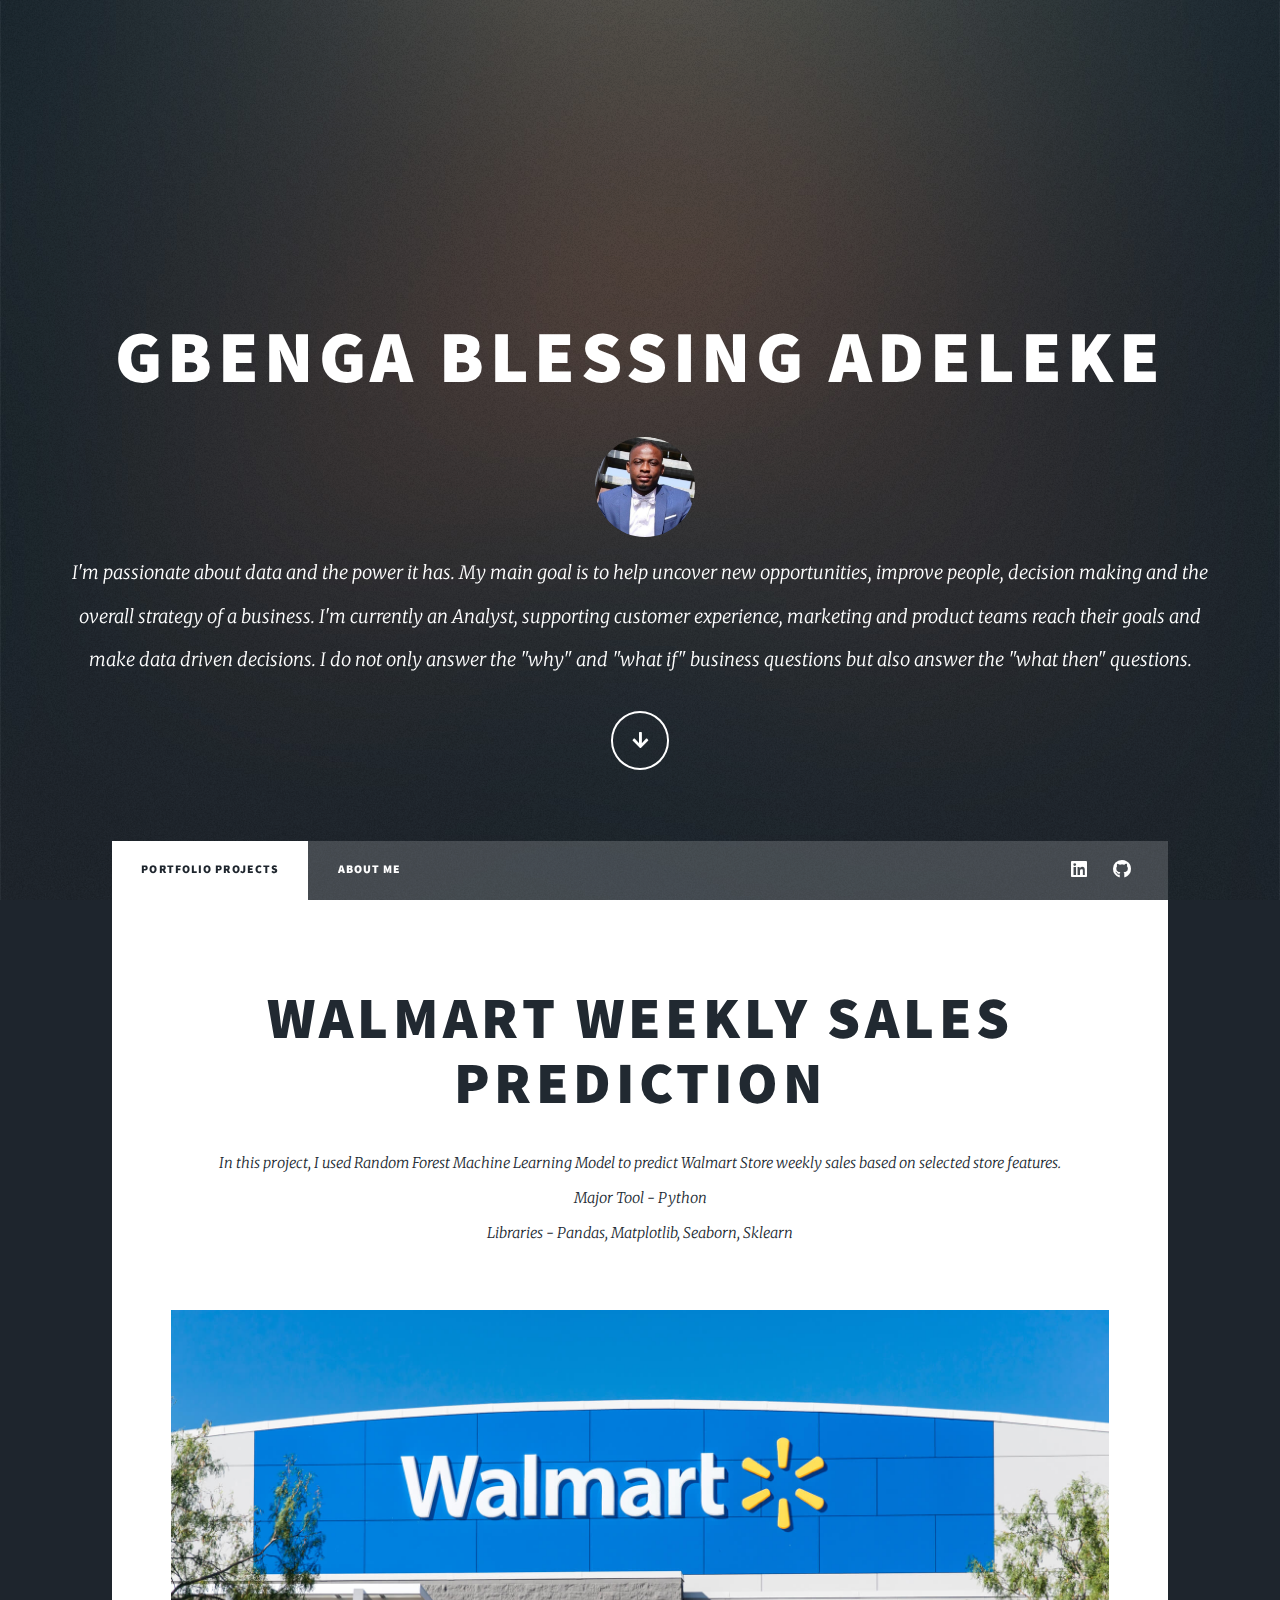
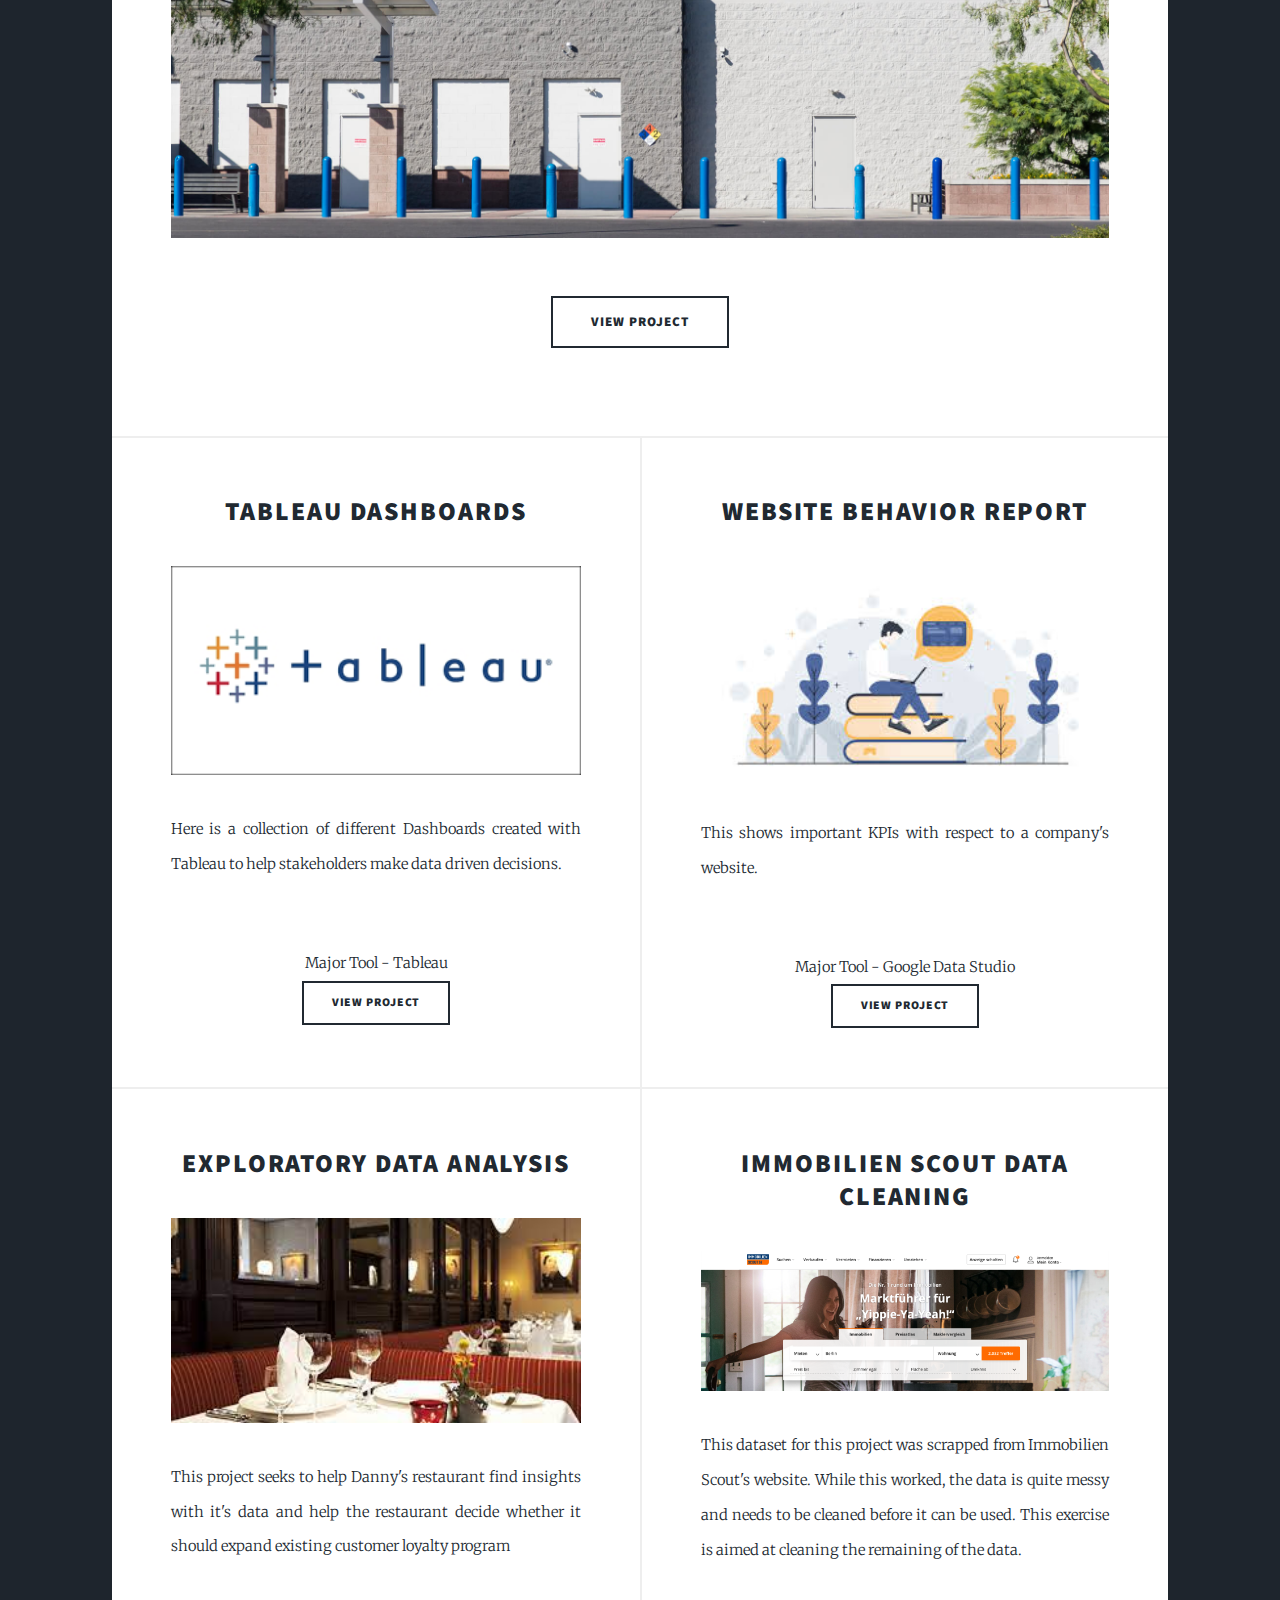
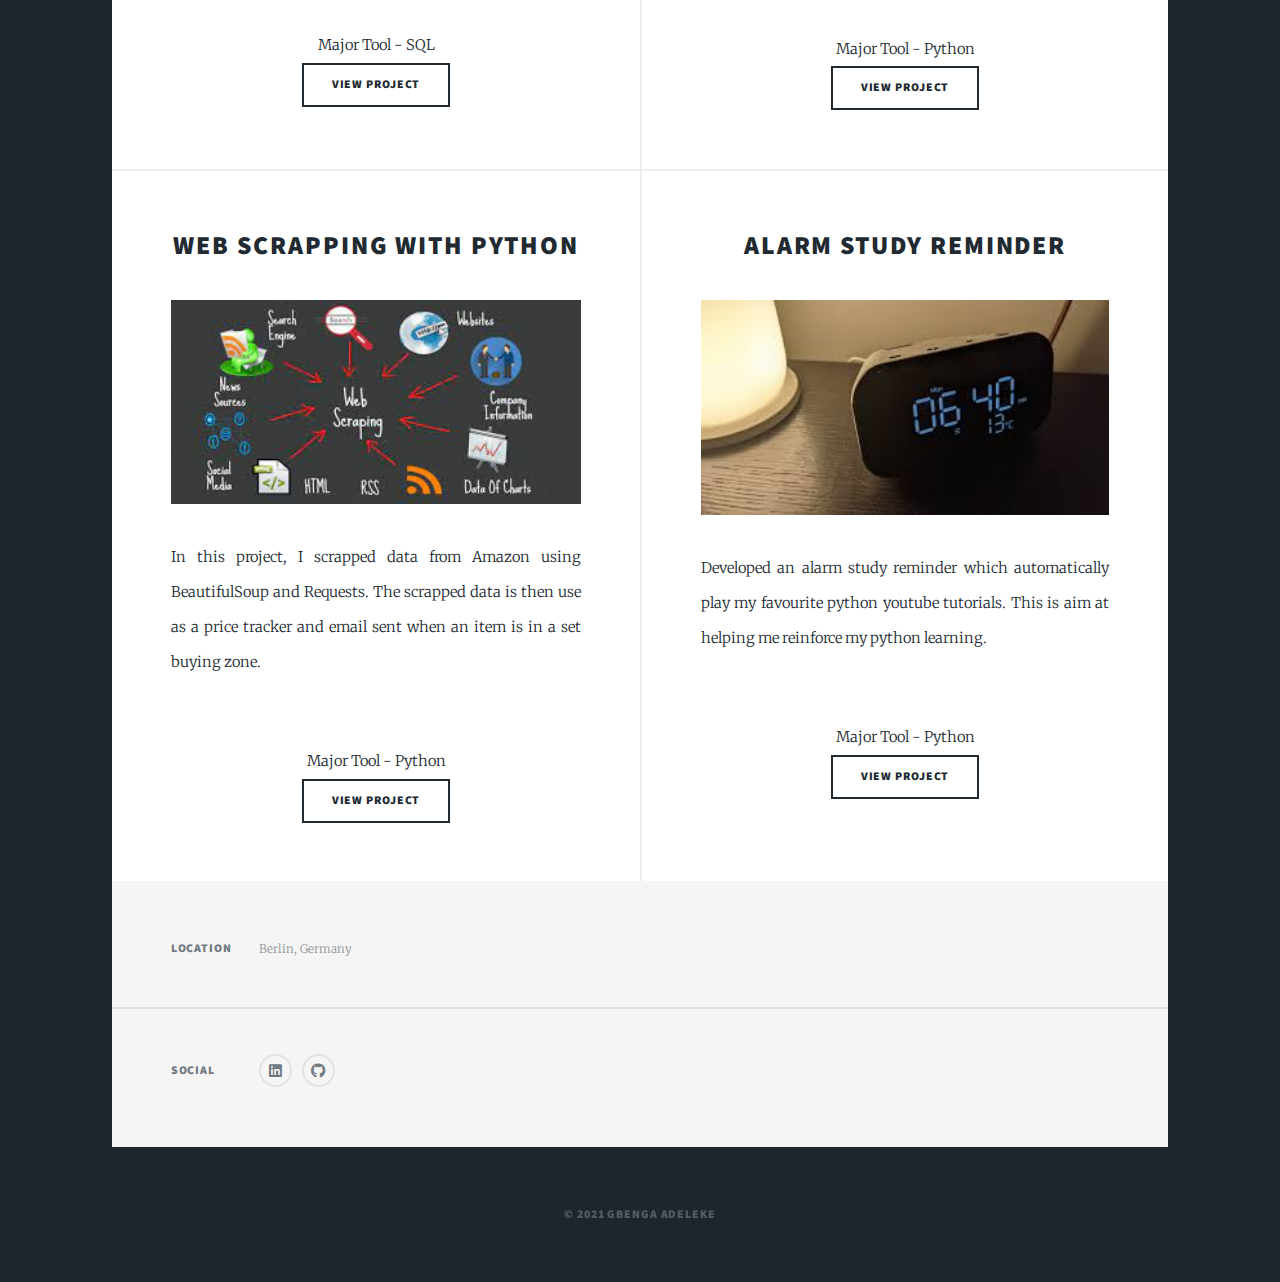
<file: index.html>
<!DOCTYPE HTML>
<!--
	Massively by HTML5 UP
	html5up.net | @ajlkn
	Free for personal and commercial use under the CCA 3.0 license (html5up.net/license)
-->
<html>
	<head>
		<title>Gbenga's Portfolio</title>
		<meta charset="utf-8" />
		<meta name="viewport" content="width=device-width, initial-scale=1, user-scalable=no" />
		<link rel="stylesheet" href="assets/css/main.css" />
		<noscript><link rel="stylesheet" href="assets/css/noscript.css" /></noscript>
	</head>
	<body class="is-preload">

		<!-- Wrapper -->
			<div id="wrapper" class="fade-in">

				<!-- Intro -->
					<div id="intro">
						<h1>Gbenga Blessing Adeleke</h1><span class="image right"><img src="images/Gbenga.jpeg" alt="" /></span>
						<p>I'm passionate about data and the power it has. My main goal is to help uncover new opportunities, improve people, decision making and the overall strategy of a business. I'm currently an Analyst, supporting customer experience, marketing and product teams reach their goals and make data driven decisions. I do not only answer the "why" and "what if" business questions but also answer the "what then" questions.</p>
						<ul class="actions">
							<li><a href="#header" class="button icon solid solo fa-arrow-down scrolly">Continue</a></li>
						</ul>
					</div>

				<!-- Header -->
					<header id="header">
						<a href="index.html" class="logo">Gbenga's Portfolio</a>
					</header>

				<!-- Nav -->
					<nav id="nav">
						<ul class="links">
							<li class="active"><a href="index.html">Portfolio Projects</a></li>
							<li><a href="elements.html">About Me</a></li>
						</ul>
						<ul class="icons">
							<li><a href="https://www.linkedin.com/in/gba/" target="_blank" class="icon brands alt fa-linkedin"><span class="label">Linkedin</span></a></li>
							<li><a href="https://github.com/adenjnr/" class="icon brands alt fa-github" target="_blank"><span class="label">GitHub</span></a></li>
						</ul>
					</nav>

				<!-- Main -->
					<div id="main">

						<!-- Featured Post -->
							<article class="post featured">
								<header class="major">
									<h2><a href="https://github.com/adenjnr/Walmart-Sales-Prediction/blob/main/Walmart_Final_Project_EDA.ipynb" target="_blank">Walmart Weekly Sales Prediction</a></h2>
									<p>In this project, I used Random Forest Machine Learning Model to predict Walmart Store weekly sales based on selected store features. <br />
										Major Tool - Python<br /> Libraries - Pandas, Matplotlib, Seaborn, Sklearn</p>
								</header>
								<a href="https://github.com/adenjnr/Walmart-Sales-Prediction/blob/main/Walmart_Final_Project_EDA.ipynb" target="_blank" class="image main"><img src="images/Walmart.jpeg" alt="" /></a>
								<ul class="actions special">
									<li><a href="https://github.com/adenjnr/Walmart-Sales-Prediction/blob/main/Walmart_Final_Project_EDA.ipynb" target="_blank" class="button large">View Project</a></li>
								</ul>
							</article>

						<!-- Posts -->
							<section class="posts">
								<article>
									<header>
										<h2><a href="https://public.tableau.com/app/profile/g.b.a" target="_blank">Tableau Dashboards</a></h2>
									</header>
									<a href="https://public.tableau.com/app/profile/g.b.a" target="_blank" class="image fit"><img src="images/Tableau.png" alt="" /></a>
									<p>Here is a collection of different Dashboards created with Tableau to help stakeholders make data driven decisions.</p>
									<br />Major Tool - Tableau
									<ul class="actions special">
										<li><a href="https://public.tableau.com/app/profile/g.b.a" target="_blank" class="button">View Project</a></li>
									</ul>
								</article>
								<article>
									<header>
										<h2><a href="https://datastudio.google.com/reporting/79f68c22-3783-449e-aa51-36525ee326b0/page/1M" target="_blank">Website Behavior Report</a></h2>
									</header>
									<a href="https://datastudio.google.com/reporting/79f68c22-3783-449e-aa51-36525ee326b0/page/1M" target="_blank" class="image fit"><img src="images/Web.jpeg" alt="" /></a>
									<p> This shows important KPIs with respect to a company's website.</p>
									<br />Major Tool - Google Data Studio
									<ul class="actions special">
										<li><a href="https://datastudio.google.com/reporting/79f68c22-3783-449e-aa51-36525ee326b0/page/1M" target="_blank" class="button">View Project</a></li>
									</ul>
								</article>
								<article>
									<header>
										<h2><a href="https://github.com/adenjnr/EDA-with-SQL/blob/main/Danny's%20Diner%20SQL%20Challenge%201%20.sql" target="_blank">Exploratory Data Analysis</a></h2>
									</header>
									<a href="https://github.com/adenjnr/EDA-with-SQL/blob/main/Danny's%20Diner%20SQL%20Challenge%201%20.sql" target="_blank" class="image fit"><img src="images/Danny.jpeg" alt="" /></a>
									<p>This project seeks to help Danny's restaurant find insights with it's data and help the restaurant decide whether it should expand existing customer loyalty program</p>
									<br />Major Tool - SQL
									<ul class="actions special">
										<li><a href="https://github.com/adenjnr/EDA-with-SQL/blob/main/Danny's%20Diner%20SQL%20Challenge%201%20.sql" target="_blank" class="button">View Project</a></li>
									</ul>
								</article>
								<article>
									<header>
										<h2><a href="https://github.com/adenjnr/Housing-Data-Cleaning/blob/main/Cleaning_%26_Missing_Values_Project.ipynb" target="_blank">Immobilien Scout Data Cleaning</a></h2>
									</header>
									<a href="https://github.com/adenjnr/Housing-Data-Cleaning/blob/main/Cleaning_%26_Missing_Values_Project.ipynb" target="_blank" class="image fit"><img src="images/IMscout24.png" alt="" /></a>
									<p>This dataset for this project was scrapped from Immobilien Scout's website. While this worked, the data is quite messy and needs to be cleaned before it can be used. This exercise is aimed at cleaning the remaining of the data.</p>
									<br />Major Tool - Python
									<ul class="actions special">
										<li><a href="https://github.com/adenjnr/Housing-Data-Cleaning/blob/main/Cleaning_%26_Missing_Values_Project.ipynb" target="_blank" class="button">View Project</a></li>
									</ul>
								</article>
								<article>
									<header>
										<h2><a href="https://github.com/adenjnr/webscrapping-price-tracker/blob/main/amazon_scrapped_data_price_tracker.ipynb" target="_blank">Web Scrapping with Python</a></h2>
									</header>
									<a href="https://github.com/adenjnr/webscrapping-price-tracker/blob/main/amazon_scrapped_data_price_tracker.ipynb" target="_blank" class="image fit"><img src="images/WebScrapping.jpeg" alt="" /></a>
									<p>In this project, I scrapped data from Amazon using BeautifulSoup and Requests. The scrapped data is then use as a price tracker and email sent when an item is in a set buying zone.</p>
									<br />Major Tool - Python
									<ul class="actions special">
										<li><a href="https://github.com/adenjnr/webscrapping-price-tracker/blob/main/amazon_scrapped_data_price_tracker.ipynb" target="_blank" class="button">View Project</a></li>
									</ul>
								</article>
								<article>
									<header>
										<h2><a href="https://github.com/adenjnr/Alarm-Study-Reminder/blob/main/Study%20Alarm.ipynb" target="_blank">Alarm Study reminder</a></h2>
									</header>
									<a href="https://github.com/adenjnr/Alarm-Study-Reminder/blob/main/Study%20Alarm.ipynb" target="_blank" class="image fit"><img src="images/Alarm.jpeg" alt="" /></a>
									<p>Developed an alarm study reminder which automatically play my favourite python youtube tutorials. This is aim at helping me reinforce my python learning.</p>
									<br />Major Tool - Python
									<ul class="actions special">
										<li><a href="https://github.com/adenjnr/Alarm-Study-Reminder/blob/main/Study%20Alarm.ipynb" target="_blank" class="button">View Project</a></li>
									</ul>
								</article>
							</section>
					</div>

				<!-- Footer -->
					<footer id="footer">
						<section class="split contact">
							<section class="alt">
								<h3>Location</h3>
								<p>Berlin, Germany</p>
							</section>
							<section>
								<h3>Social</h3>
								<ul class="icons alt">
									<li><a href="https://www.linkedin.com/in/gba/" target="_blank" class="icon brands alt fa-linkedin"><span class="label">Linkedin</span></a></li>
									<li><a href="https://github.com/adenjnr/" class="icon brands alt fa-github" target="_blank" ><span class="label">GitHub</span></a></li>
								</ul>
							</section>
						</section>
					</footer>

				<!-- Copyright -->
					<div id="copyright">
						<ul><li>&copy; 2021 Gbenga Adeleke</li></ul>
					</div>

			</div>

		<!-- Scripts -->
			<script src="assets/js/jquery.min.js"></script>
			<script src="assets/js/jquery.scrollex.min.js"></script>
			<script src="assets/js/jquery.scrolly.min.js"></script>
			<script src="assets/js/browser.min.js"></script>
			<script src="assets/js/breakpoints.min.js"></script>
			<script src="assets/js/util.js"></script>
			<script src="assets/js/main.js"></script>

	</body>
</html>
</file>
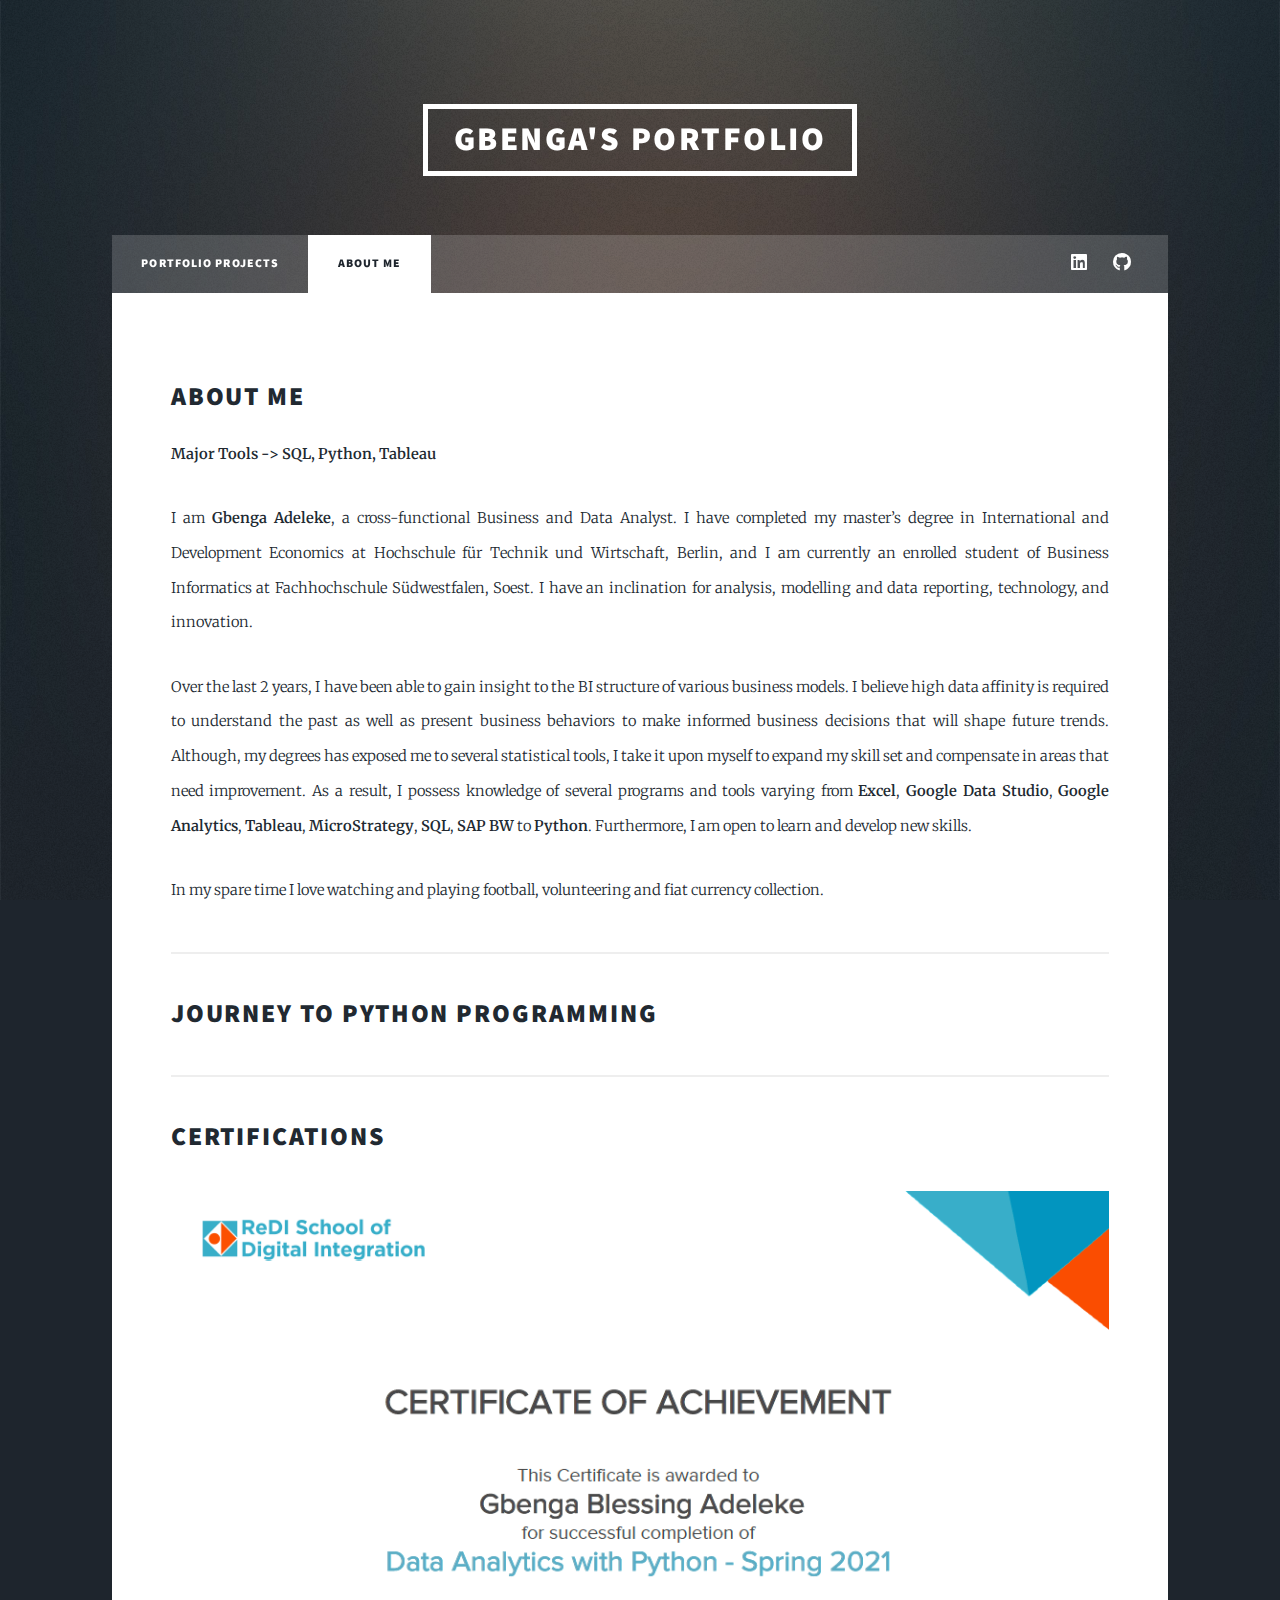
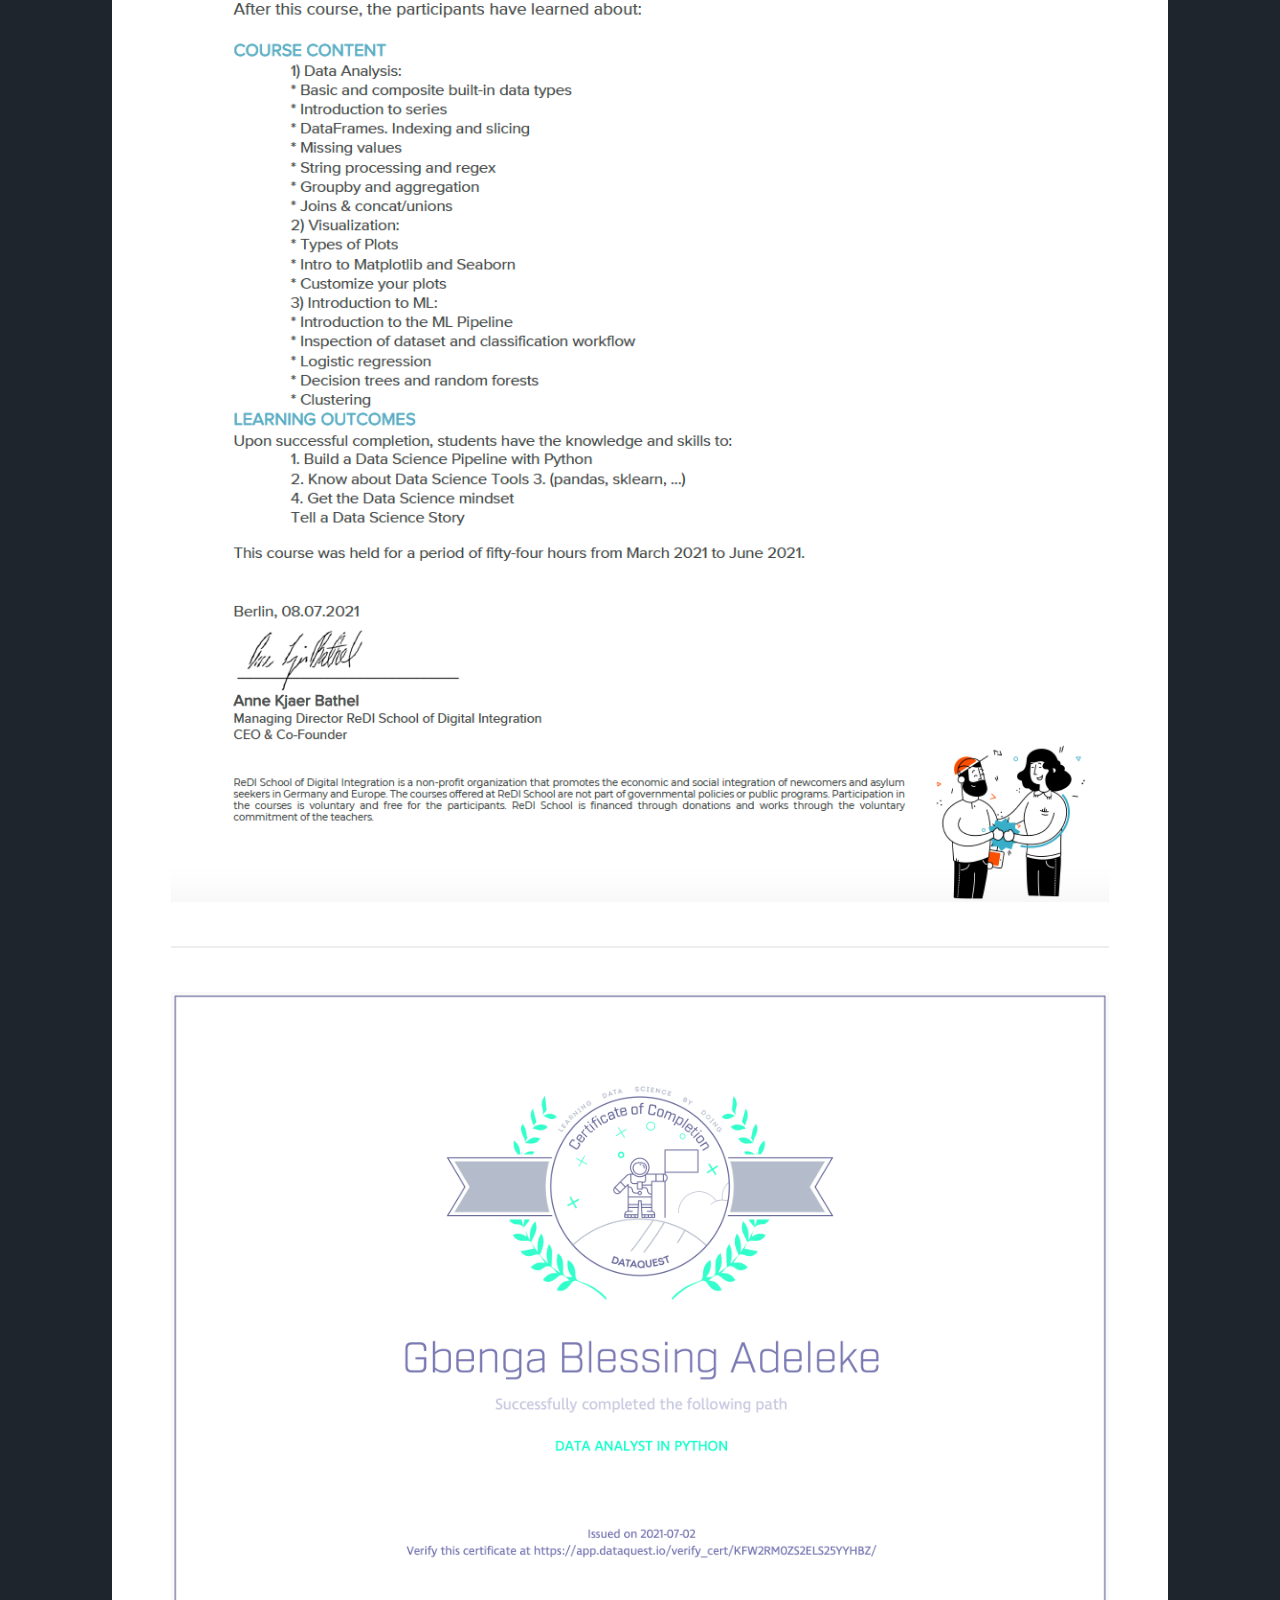
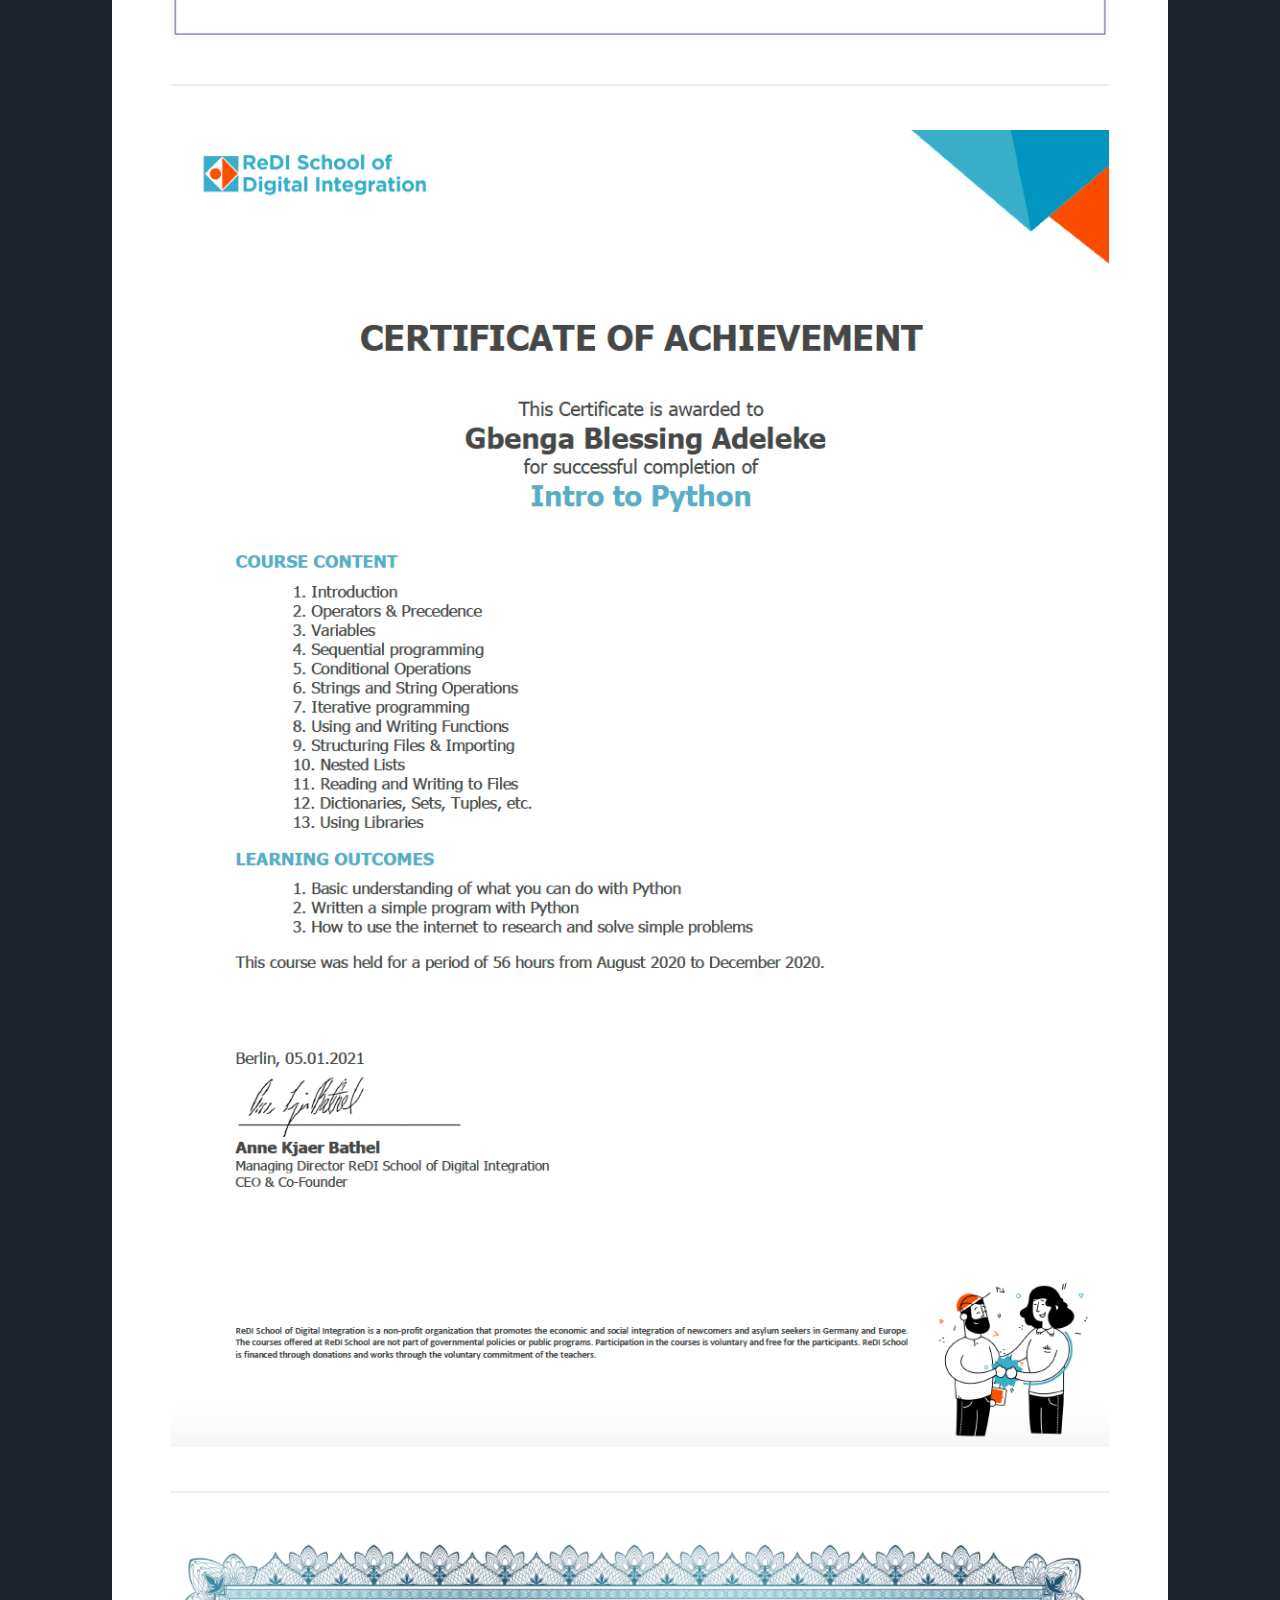
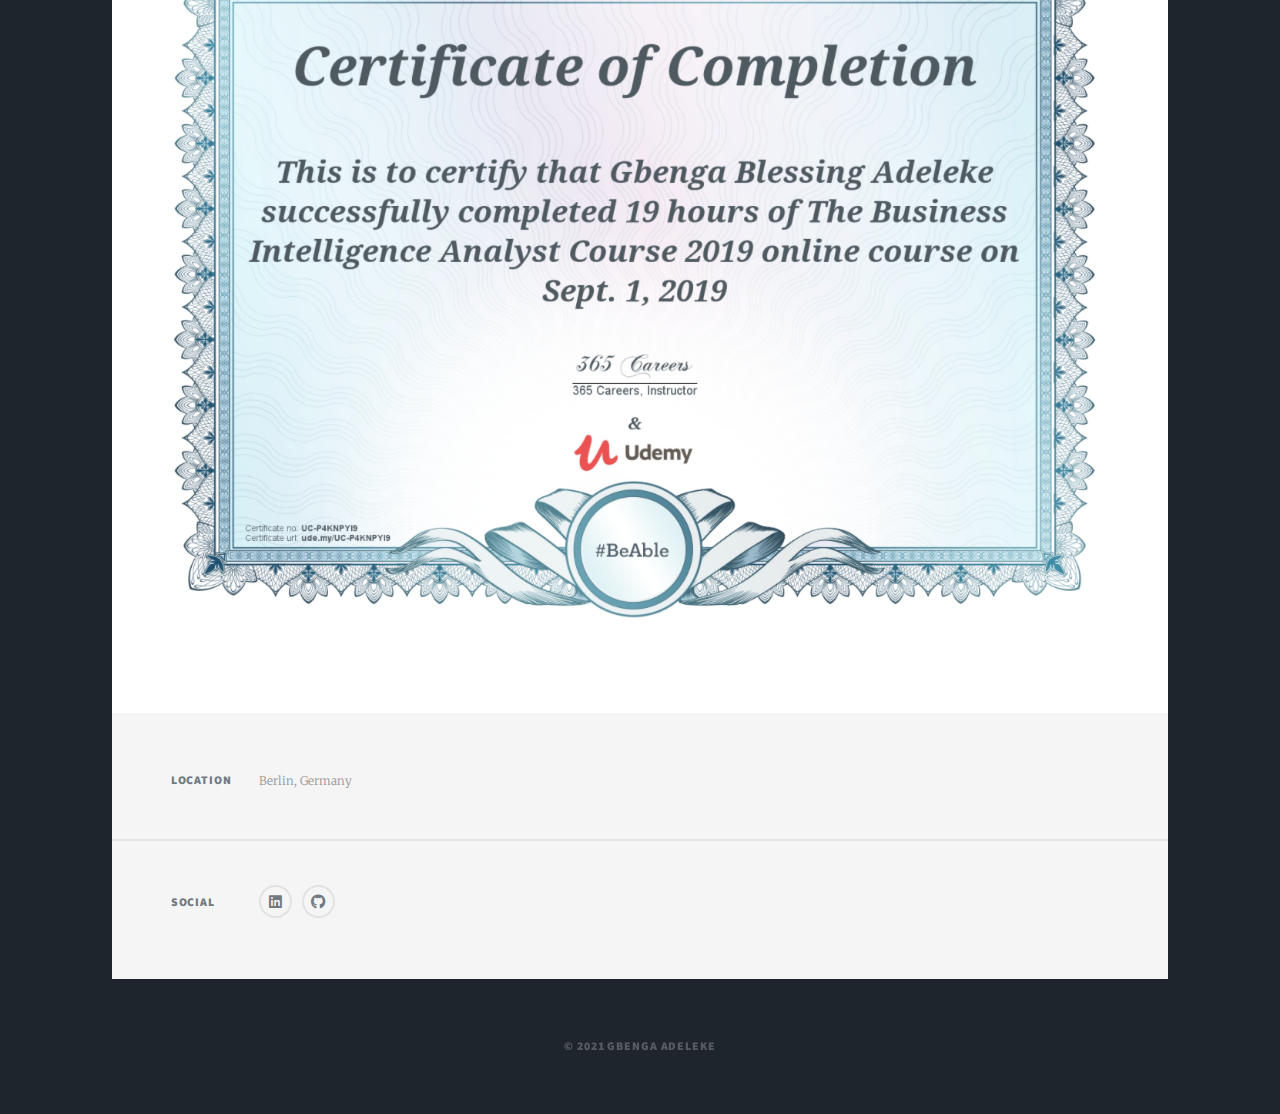
<file: elements.html>
<!DOCTYPE HTML>
<!--
	Massively by HTML5 UP
	html5up.net | @ajlkn
	Free for personal and commercial use under the CCA 3.0 license (html5up.net/license)
-->
<html>
	<head>
		<title>Gbenga's Portfolio - About Me</title>
		<meta charset="utf-8" />
		<meta name="viewport" content="width=device-width, initial-scale=1, user-scalable=no" />
		<link rel="stylesheet" href="assets/css/main.css" />
		<noscript><link rel="stylesheet" href="assets/css/noscript.css" /></noscript>
	</head>
	<body class="is-preload">

		<!-- Wrapper -->
			<div id="wrapper">

				<!-- Header -->
					<header id="header">
						<a href="index.html" class="logo">Gbenga's Portfolio</a>
					</header>

				<!-- Nav -->
					<nav id="nav">
						<ul class="links">
							<li><a href="index.html">Portfolio Projects</a></li>
							<li class="active"><a href="elements.html">About Me</a></li>
						</ul>
						<ul class="icons">
							<li><a href="https://www.linkedin.com/in/gba/" target="_blank" class="icon brands alt fa-linkedin"><span class="label">Linkedin</span></a></li>
							<li><a href="https://github.com/adenjnr/" class="icon brands alt fa-github" target="_blank"><span class="label">GitHub</span></a></li>
						</ul>
					</nav>

				<!-- Main -->
					<div id="main">

						<!-- Post -->
							<section class="post">
								<!-- Text stuff -->
									<h2>About Me</h2>
									<p><b>Major Tools -> SQL, Python, Tableau</b></p>
									<p>I am <b>Gbenga Adeleke</b>, a cross-functional Business and Data Analyst. I have completed my master’s degree in International and Development Economics at Hochschule für Technik und Wirtschaft, Berlin, and I am currently an enrolled student of Business Informatics at Fachhochschule Südwestfalen, Soest. I have an inclination for analysis, modelling and data reporting, technology, and innovation.</p>
									<p>Over the last 2 years, I have been able to gain insight to the BI structure of various business models. I believe high data affinity is required to understand the past as well as present business behaviors to make informed business decisions that will shape future trends. Although, my degrees has exposed me to several statistical tools, I take it upon myself to expand my skill set and compensate in areas that need improvement. As a result, I possess knowledge of several programs and tools varying from <b>Excel</b>, <b>Google Data Studio</b>, <b>Google Analytics</b>, <b>Tableau</b>, <b>MicroStrategy</b>, <b>SQL</b>, <b>SAP BW</b> to <b>Python</b>. Furthermore, I am open to learn and develop new skills.</p>
									<p>In my spare time I love watching and playing football, volunteering and fiat currency collection.</p>
									<hr />
								
									<h2><a href="https://drive.google.com/file/d/1OD9Ype9HSGAbLcI2Hs6OJTnibEJR-MEe/view?usp=sharing" target="_blank">Journey to Python Programming</a></h2>
									<hr />

								<!-- Certifications -->
								<h2>Certifications</h2>

									<span class="image fit"><img src="images/Data Analytics REDi.png" alt="" /></span>
									<hr />
									<span class="image fit"><img src="images/Dataquest.png" alt="" /></span>
									<hr />
									<span class="image fit"><img src="images/Intro to Python REDi.png" alt="" /></span>
									<hr />
									<span class="image fit"><img src="images/Udemy.png" alt="" /></span>
									</div>

									
</code></pre>

							</section>

					</div>

				<!-- Footer -->
					<footer id="footer">
						<section class="split contact">
							<section class="alt">
								<h3>Location</h3>
								<p>Berlin, Germany</p>
							</section>
							<section>
								<h3>Social</h3>
								<ul class="icons alt">
									<li><a href="https://www.linkedin.com/in/gba/" target="_blank" class="icon brands alt fa-linkedin"><span class="label">Linkedin</span></a></li>
									<li><a href="https://github.com/adenjnr/" class="icon brands alt fa-github" target="_blank"><span class="label">GitHub</span></a></li>
								</ul>
							</section>
						</section>
					</footer>

				<!-- Copyright -->
					<div id="copyright">
						<ul><li>&copy; 2021 Gbenga Adeleke</li></ul>
					</div>

			</div>

		<!-- Scripts -->
			<script src="assets/js/jquery.min.js"></script>
			<script src="assets/js/jquery.scrollex.min.js"></script>
			<script src="assets/js/jquery.scrolly.min.js"></script>
			<script src="assets/js/browser.min.js"></script>
			<script src="assets/js/breakpoints.min.js"></script>
			<script src="assets/js/util.js"></script>
			<script src="assets/js/main.js"></script>

	</body>
</html>
</file>
<file: assets/css/main.css>
@import url(fontawesome-all.min.css);
@import url("https://fonts.googleapis.com/css?family=Merriweather:300,700,300italic,700italic|Source+Sans+Pro:900");

/*
	Massively by HTML5 UP
	html5up.net | @ajlkn
	Free for personal and commercial use under the CCA 3.0 license (html5up.net/license)
*/

html, body, div, span, applet, object,
iframe, h1, h2, h3, h4, h5, h6, p, blockquote,
pre, a, abbr, acronym, address, big, cite,
code, del, dfn, em, img, ins, kbd, q, s, samp,
small, strike, strong, sub, sup, tt, var, b,
u, i, center, dl, dt, dd, ol, ul, li, fieldset,
form, label, legend, table, caption, tbody,
tfoot, thead, tr, th, td, article, aside,
canvas, details, embed, figure, figcaption,
footer, header, hgroup, menu, nav, output, ruby,
section, summary, time, mark, audio, video {
	margin: 0;
	padding: 0;
	border: 0;
	font-size: 100%;
	font: inherit;
	vertical-align: baseline;}

article, aside, details, figcaption, figure,
footer, header, hgroup, menu, nav, section {
	display: block;}

body {
	line-height: 1;
}

ol, ul {
	list-style: none;
}

blockquote, q {
	quotes: none;
}

	blockquote:before, blockquote:after, q:before, q:after {
		content: '';
		content: none;
	}

table {
	border-collapse: collapse;
	border-spacing: 0;
}

body {
	-webkit-text-size-adjust: none;
}

mark {
	background-color: transparent;
	color: inherit;
}

input::-moz-focus-inner {
	border: 0;
	padding: 0;
}

input, select, textarea {
	-moz-appearance: none;
	-webkit-appearance: none;
	-ms-appearance: none;
	appearance: none;
}

/* Basic */

	@-ms-viewport {
		width: device-width;
	}

	body {
		-ms-overflow-style: scrollbar;
	}

	@media screen and (max-width: 480px) {

		html, body {
			min-width: 320px;
		}

	}

	html {
		box-sizing: border-box;
	}

	*, *:before, *:after {
		box-sizing: inherit;
	}

	body {
		background-color: #1e252d;
	}

		body.is-preload *, body.is-preload *:before, body.is-preload *:after {
			-moz-animation: none !important;
			-webkit-animation: none !important;
			-ms-animation: none !important;
			animation: none !important;
			-moz-transition: none !important;
			-webkit-transition: none !important;
			-ms-transition: none !important;
			transition: none !important;
		}

/* Type */

	html {
		font-size: 16pt;
	}

		@media screen and (max-width: 1680px) {

			html {
				font-size: 12pt;
			}

		}

		@media screen and (max-width: 1280px) {

			html {
				font-size: 11pt;
			}

		}

		@media screen and (max-width: 360px) {

			html {
				font-size: 10pt;
			}

		}

	body {
		color: #212931;
	}

	body, input, select, textarea {
		font-family: "Merriweather", Georgia, serif;
		font-weight: 300;
		font-size: 1rem;
		line-height: 2.375;
	}

	a {
		-moz-transition: color 0.2s ease-in-out, background-color 0.2s ease-in-out, border-color 0.2s ease-in-out, box-shadow 0.2s ease-in-out;
		-webkit-transition: color 0.2s ease-in-out, background-color 0.2s ease-in-out, border-color 0.2s ease-in-out, box-shadow 0.2s ease-in-out;
		-ms-transition: color 0.2s ease-in-out, background-color 0.2s ease-in-out, border-color 0.2s ease-in-out, box-shadow 0.2s ease-in-out;
		transition: color 0.2s ease-in-out, background-color 0.2s ease-in-out, border-color 0.2s ease-in-out, box-shadow 0.2s ease-in-out;
		border-bottom: dotted 1px;
		text-decoration: none;
	}

		a:hover {
			border-bottom-color: transparent;
		}

	strong, b {
		font-weight: 600;
	}

	em, i {
		font-style: italic;
	}

	p {
		text-align: justify;
		margin: 0 0 2rem 0;
	}

	h1, h2, h3, h4, h5, h6 {
		font-family: "Source Sans Pro", Helvetica, sans-serif;
		font-weight: 900;
		line-height: 1.5;
		letter-spacing: 0.075em;
		text-transform: uppercase;
		margin: 0 0 1rem 0;
	}

		h1 a, h2 a, h3 a, h4 a, h5 a, h6 a {
			border-bottom: 0;
			color: inherit;
			text-decoration: none;
		}

	h1 {
		font-size: 4rem;
		line-height: 1.1;
		margin: 0 0 2rem 0;
	}

	h2 {
		font-size: 1.75rem;
		line-height: 1.3;
		margin: 0 0 1.5rem 0;
	}

	h3 {
		font-size: 1.25rem;
		margin: 0 0 1.5rem 0;
	}

	h4 {
		font-size: 1rem;
	}

	h5 {
		font-size: 0.9rem;
	}

	h6 {
		font-size: 0.8rem;
	}

	sub {
		font-size: 0.8rem;
		position: relative;
		top: 0.5rem;
	}

	sup {
		font-size: 0.8rem;
		position: relative;
		top: -0.5rem;
	}

	blockquote {
		border-left: solid 4px;
		font-style: italic;
		margin: 0 0 2rem 0;
		padding: 0.5rem 0 0.5rem 2rem;
	}

	code {
		border: solid 2px;
		font-family: "Courier New", monospace;
		font-size: 0.9rem;
		margin: 0 0.25rem;
		padding: 0.25rem 0.65rem;
	}

	pre {
		-webkit-overflow-scrolling: touch;
		font-family: "Courier New", monospace;
		font-size: 0.9rem;
		margin: 0 0 2rem 0;
	}

		pre code {
			display: block;
			line-height: 1.75;
			padding: 1rem 1.5rem;
			overflow-x: auto;
		}

	hr {
		border: 0;
		border-bottom: solid 2px;
		margin: 3rem 0;
	}

		hr.major {
			margin: 5rem 0;
		}

	.align-left {
		text-align: left;
	}

	.align-center {
		text-align: center;
	}

	.align-right {
		text-align: right;
	}

	input, select, textarea {
		color: #212931;
	}

	a {
		color: #212931;
		border-bottom-color: rgba(33, 41, 49, 0.5);
	}

		a:hover {
			border-bottom-color: transparent;
			color: #18bfef !important;
		}

	strong, b {
		color: #212931;
	}

	h1, h2, h3, h4, h5, h6 {
		color: #212931;
	}

	blockquote {
		border-left-color: #eeeeee;
	}

	code {
		background: rgba(220, 220, 220, 0.25);
		border-color: #eeeeee;
	}

	hr {
		border-bottom-color: #eeeeee;
	}

/* Row */

	.row {
		display: flex;
		flex-wrap: wrap;
		box-sizing: border-box;
		align-items: stretch;
	}

		.row > * {
			box-sizing: border-box;
		}

		.row.gtr-uniform > * > :last-child {
			margin-bottom: 0;
		}

		.row.aln-left {
			justify-content: flex-start;
		}

		.row.aln-center {
			justify-content: center;
		}

		.row.aln-right {
			justify-content: flex-end;
		}

		.row.aln-top {
			align-items: flex-start;
		}

		.row.aln-middle {
			align-items: center;
		}

		.row.aln-bottom {
			align-items: flex-end;
		}

		.row > .imp {
			order: -1;
		}

		.row > .col-1 {
			width: 8.33333%;
		}

		.row > .off-1 {
			margin-left: 8.33333%;
		}

		.row > .col-2 {
			width: 16.66667%;
		}

		.row > .off-2 {
			margin-left: 16.66667%;
		}

		.row > .col-3 {
			width: 25%;
		}

		.row > .off-3 {
			margin-left: 25%;
		}

		.row > .col-4 {
			width: 33.33333%;
		}

		.row > .off-4 {
			margin-left: 33.33333%;
		}

		.row > .col-5 {
			width: 41.66667%;
		}

		.row > .off-5 {
			margin-left: 41.66667%;
		}

		.row > .col-6 {
			width: 50%;
		}

		.row > .off-6 {
			margin-left: 50%;
		}

		.row > .col-7 {
			width: 58.33333%;
		}

		.row > .off-7 {
			margin-left: 58.33333%;
		}

		.row > .col-8 {
			width: 66.66667%;
		}

		.row > .off-8 {
			margin-left: 66.66667%;
		}

		.row > .col-9 {
			width: 75%;
		}

		.row > .off-9 {
			margin-left: 75%;
		}

		.row > .col-10 {
			width: 83.33333%;
		}

		.row > .off-10 {
			margin-left: 83.33333%;
		}

		.row > .col-11 {
			width: 91.66667%;
		}

		.row > .off-11 {
			margin-left: 91.66667%;
		}

		.row > .col-12 {
			width: 100%;
		}

		.row > .off-12 {
			margin-left: 100%;
		}

		.row.gtr-0 {
			margin-top: 0;
			margin-left: 0rem;
		}

			.row.gtr-0 > * {
				padding: 0 0 0 0rem;
			}

			.row.gtr-0.gtr-uniform {
				margin-top: 0rem;
			}

				.row.gtr-0.gtr-uniform > * {
					padding-top: 0rem;
				}

		.row.gtr-25 {
			margin-top: 0;
			margin-left: -0.375rem;
		}

			.row.gtr-25 > * {
				padding: 0 0 0 0.375rem;
			}

			.row.gtr-25.gtr-uniform {
				margin-top: -0.375rem;
			}

				.row.gtr-25.gtr-uniform > * {
					padding-top: 0.375rem;
				}

		.row.gtr-50 {
			margin-top: 0;
			margin-left: -0.75rem;
		}

			.row.gtr-50 > * {
				padding: 0 0 0 0.75rem;
			}

			.row.gtr-50.gtr-uniform {
				margin-top: -0.75rem;
			}

				.row.gtr-50.gtr-uniform > * {
					padding-top: 0.75rem;
				}

		.row {
			margin-top: 0;
			margin-left: -1.5rem;
		}

			.row > * {
				padding: 0 0 0 1.5rem;
			}

			.row.gtr-uniform {
				margin-top: -1.5rem;
			}

				.row.gtr-uniform > * {
					padding-top: 1.5rem;
				}

		.row.gtr-150 {
			margin-top: 0;
			margin-left: -2.25rem;
		}

			.row.gtr-150 > * {
				padding: 0 0 0 2.25rem;
			}

			.row.gtr-150.gtr-uniform {
				margin-top: -2.25rem;
			}

				.row.gtr-150.gtr-uniform > * {
					padding-top: 2.25rem;
				}

		.row.gtr-200 {
			margin-top: 0;
			margin-left: -3rem;
		}

			.row.gtr-200 > * {
				padding: 0 0 0 3rem;
			}

			.row.gtr-200.gtr-uniform {
				margin-top: -3rem;
			}

				.row.gtr-200.gtr-uniform > * {
					padding-top: 3rem;
				}

		@media screen and (max-width: 1680px) {

			.row {
				display: flex;
				flex-wrap: wrap;
				box-sizing: border-box;
				align-items: stretch;
			}

				.row > * {
					box-sizing: border-box;
				}

				.row.gtr-uniform > * > :last-child {
					margin-bottom: 0;
				}

				.row.aln-left {
					justify-content: flex-start;
				}

				.row.aln-center {
					justify-content: center;
				}

				.row.aln-right {
					justify-content: flex-end;
				}

				.row.aln-top {
					align-items: flex-start;
				}

				.row.aln-middle {
					align-items: center;
				}

				.row.aln-bottom {
					align-items: flex-end;
				}

				.row > .imp-xlarge {
					order: -1;
				}

				.row > .col-1-xlarge {
					width: 8.33333%;
				}

				.row > .off-1-xlarge {
					margin-left: 8.33333%;
				}

				.row > .col-2-xlarge {
					width: 16.66667%;
				}

				.row > .off-2-xlarge {
					margin-left: 16.66667%;
				}

				.row > .col-3-xlarge {
					width: 25%;
				}

				.row > .off-3-xlarge {
					margin-left: 25%;
				}

				.row > .col-4-xlarge {
					width: 33.33333%;
				}

				.row > .off-4-xlarge {
					margin-left: 33.33333%;
				}

				.row > .col-5-xlarge {
					width: 41.66667%;
				}

				.row > .off-5-xlarge {
					margin-left: 41.66667%;
				}

				.row > .col-6-xlarge {
					width: 50%;
				}

				.row > .off-6-xlarge {
					margin-left: 50%;
				}

				.row > .col-7-xlarge {
					width: 58.33333%;
				}

				.row > .off-7-xlarge {
					margin-left: 58.33333%;
				}

				.row > .col-8-xlarge {
					width: 66.66667%;
				}

				.row > .off-8-xlarge {
					margin-left: 66.66667%;
				}

				.row > .col-9-xlarge {
					width: 75%;
				}

				.row > .off-9-xlarge {
					margin-left: 75%;
				}

				.row > .col-10-xlarge {
					width: 83.33333%;
				}

				.row > .off-10-xlarge {
					margin-left: 83.33333%;
				}

				.row > .col-11-xlarge {
					width: 91.66667%;
				}

				.row > .off-11-xlarge {
					margin-left: 91.66667%;
				}

				.row > .col-12-xlarge {
					width: 100%;
				}

				.row > .off-12-xlarge {
					margin-left: 100%;
				}

				.row.gtr-0 {
					margin-top: 0;
					margin-left: 0rem;
				}

					.row.gtr-0 > * {
						padding: 0 0 0 0rem;
					}

					.row.gtr-0.gtr-uniform {
						margin-top: 0rem;
					}

						.row.gtr-0.gtr-uniform > * {
							padding-top: 0rem;
						}

				.row.gtr-25 {
					margin-top: 0;
					margin-left: -0.375rem;
				}

					.row.gtr-25 > * {
						padding: 0 0 0 0.375rem;
					}

					.row.gtr-25.gtr-uniform {
						margin-top: -0.375rem;
					}

						.row.gtr-25.gtr-uniform > * {
							padding-top: 0.375rem;
						}

				.row.gtr-50 {
					margin-top: 0;
					margin-left: -0.75rem;
				}

					.row.gtr-50 > * {
						padding: 0 0 0 0.75rem;
					}

					.row.gtr-50.gtr-uniform {
						margin-top: -0.75rem;
					}

						.row.gtr-50.gtr-uniform > * {
							padding-top: 0.75rem;
						}

				.row {
					margin-top: 0;
					margin-left: -1.5rem;
				}

					.row > * {
						padding: 0 0 0 1.5rem;
					}

					.row.gtr-uniform {
						margin-top: -1.5rem;
					}

						.row.gtr-uniform > * {
							padding-top: 1.5rem;
						}

				.row.gtr-150 {
					margin-top: 0;
					margin-left: -2.25rem;
				}

					.row.gtr-150 > * {
						padding: 0 0 0 2.25rem;
					}

					.row.gtr-150.gtr-uniform {
						margin-top: -2.25rem;
					}

						.row.gtr-150.gtr-uniform > * {
							padding-top: 2.25rem;
						}

				.row.gtr-200 {
					margin-top: 0;
					margin-left: -3rem;
				}

					.row.gtr-200 > * {
						padding: 0 0 0 3rem;
					}

					.row.gtr-200.gtr-uniform {
						margin-top: -3rem;
					}

						.row.gtr-200.gtr-uniform > * {
							padding-top: 3rem;
						}

		}

		@media screen and (max-width: 1280px) {

			.row {
				display: flex;
				flex-wrap: wrap;
				box-sizing: border-box;
				align-items: stretch;
			}

				.row > * {
					box-sizing: border-box;
				}

				.row.gtr-uniform > * > :last-child {
					margin-bottom: 0;
				}

				.row.aln-left {
					justify-content: flex-start;
				}

				.row.aln-center {
					justify-content: center;
				}

				.row.aln-right {
					justify-content: flex-end;
				}

				.row.aln-top {
					align-items: flex-start;
				}

				.row.aln-middle {
					align-items: center;
				}

				.row.aln-bottom {
					align-items: flex-end;
				}

				.row > .imp-large {
					order: -1;
				}

				.row > .col-1-large {
					width: 8.33333%;
				}

				.row > .off-1-large {
					margin-left: 8.33333%;
				}

				.row > .col-2-large {
					width: 16.66667%;
				}

				.row > .off-2-large {
					margin-left: 16.66667%;
				}

				.row > .col-3-large {
					width: 25%;
				}

				.row > .off-3-large {
					margin-left: 25%;
				}

				.row > .col-4-large {
					width: 33.33333%;
				}

				.row > .off-4-large {
					margin-left: 33.33333%;
				}

				.row > .col-5-large {
					width: 41.66667%;
				}

				.row > .off-5-large {
					margin-left: 41.66667%;
				}

				.row > .col-6-large {
					width: 50%;
				}

				.row > .off-6-large {
					margin-left: 50%;
				}

				.row > .col-7-large {
					width: 58.33333%;
				}

				.row > .off-7-large {
					margin-left: 58.33333%;
				}

				.row > .col-8-large {
					width: 66.66667%;
				}

				.row > .off-8-large {
					margin-left: 66.66667%;
				}

				.row > .col-9-large {
					width: 75%;
				}

				.row > .off-9-large {
					margin-left: 75%;
				}

				.row > .col-10-large {
					width: 83.33333%;
				}

				.row > .off-10-large {
					margin-left: 83.33333%;
				}

				.row > .col-11-large {
					width: 91.66667%;
				}

				.row > .off-11-large {
					margin-left: 91.66667%;
				}

				.row > .col-12-large {
					width: 100%;
				}

				.row > .off-12-large {
					margin-left: 100%;
				}

				.row.gtr-0 {
					margin-top: 0;
					margin-left: 0rem;
				}

					.row.gtr-0 > * {
						padding: 0 0 0 0rem;
					}

					.row.gtr-0.gtr-uniform {
						margin-top: 0rem;
					}

						.row.gtr-0.gtr-uniform > * {
							padding-top: 0rem;
						}

				.row.gtr-25 {
					margin-top: 0;
					margin-left: -0.375rem;
				}

					.row.gtr-25 > * {
						padding: 0 0 0 0.375rem;
					}

					.row.gtr-25.gtr-uniform {
						margin-top: -0.375rem;
					}

						.row.gtr-25.gtr-uniform > * {
							padding-top: 0.375rem;
						}

				.row.gtr-50 {
					margin-top: 0;
					margin-left: -0.75rem;
				}

					.row.gtr-50 > * {
						padding: 0 0 0 0.75rem;
					}

					.row.gtr-50.gtr-uniform {
						margin-top: -0.75rem;
					}

						.row.gtr-50.gtr-uniform > * {
							padding-top: 0.75rem;
						}

				.row {
					margin-top: 0;
					margin-left: -1.5rem;
				}

					.row > * {
						padding: 0 0 0 1.5rem;
					}

					.row.gtr-uniform {
						margin-top: -1.5rem;
					}

						.row.gtr-uniform > * {
							padding-top: 1.5rem;
						}

				.row.gtr-150 {
					margin-top: 0;
					margin-left: -2.25rem;
				}

					.row.gtr-150 > * {
						padding: 0 0 0 2.25rem;
					}

					.row.gtr-150.gtr-uniform {
						margin-top: -2.25rem;
					}

						.row.gtr-150.gtr-uniform > * {
							padding-top: 2.25rem;
						}

				.row.gtr-200 {
					margin-top: 0;
					margin-left: -3rem;
				}

					.row.gtr-200 > * {
						padding: 0 0 0 3rem;
					}

					.row.gtr-200.gtr-uniform {
						margin-top: -3rem;
					}

						.row.gtr-200.gtr-uniform > * {
							padding-top: 3rem;
						}

		}

		@media screen and (max-width: 980px) {

			.row {
				display: flex;
				flex-wrap: wrap;
				box-sizing: border-box;
				align-items: stretch;
			}

				.row > * {
					box-sizing: border-box;
				}

				.row.gtr-uniform > * > :last-child {
					margin-bottom: 0;
				}

				.row.aln-left {
					justify-content: flex-start;
				}

				.row.aln-center {
					justify-content: center;
				}

				.row.aln-right {
					justify-content: flex-end;
				}

				.row.aln-top {
					align-items: flex-start;
				}

				.row.aln-middle {
					align-items: center;
				}

				.row.aln-bottom {
					align-items: flex-end;
				}

				.row > .imp-medium {
					order: -1;
				}

				.row > .col-1-medium {
					width: 8.33333%;
				}

				.row > .off-1-medium {
					margin-left: 8.33333%;
				}

				.row > .col-2-medium {
					width: 16.66667%;
				}

				.row > .off-2-medium {
					margin-left: 16.66667%;
				}

				.row > .col-3-medium {
					width: 25%;
				}

				.row > .off-3-medium {
					margin-left: 25%;
				}

				.row > .col-4-medium {
					width: 33.33333%;
				}

				.row > .off-4-medium {
					margin-left: 33.33333%;
				}

				.row > .col-5-medium {
					width: 41.66667%;
				}

				.row > .off-5-medium {
					margin-left: 41.66667%;
				}

				.row > .col-6-medium {
					width: 50%;
				}

				.row > .off-6-medium {
					margin-left: 50%;
				}

				.row > .col-7-medium {
					width: 58.33333%;
				}

				.row > .off-7-medium {
					margin-left: 58.33333%;
				}

				.row > .col-8-medium {
					width: 66.66667%;
				}

				.row > .off-8-medium {
					margin-left: 66.66667%;
				}

				.row > .col-9-medium {
					width: 75%;
				}

				.row > .off-9-medium {
					margin-left: 75%;
				}

				.row > .col-10-medium {
					width: 83.33333%;
				}

				.row > .off-10-medium {
					margin-left: 83.33333%;
				}

				.row > .col-11-medium {
					width: 91.66667%;
				}

				.row > .off-11-medium {
					margin-left: 91.66667%;
				}

				.row > .col-12-medium {
					width: 100%;
				}

				.row > .off-12-medium {
					margin-left: 100%;
				}

				.row.gtr-0 {
					margin-top: 0;
					margin-left: 0rem;
				}

					.row.gtr-0 > * {
						padding: 0 0 0 0rem;
					}

					.row.gtr-0.gtr-uniform {
						margin-top: 0rem;
					}

						.row.gtr-0.gtr-uniform > * {
							padding-top: 0rem;
						}

				.row.gtr-25 {
					margin-top: 0;
					margin-left: -0.375rem;
				}

					.row.gtr-25 > * {
						padding: 0 0 0 0.375rem;
					}

					.row.gtr-25.gtr-uniform {
						margin-top: -0.375rem;
					}

						.row.gtr-25.gtr-uniform > * {
							padding-top: 0.375rem;
						}

				.row.gtr-50 {
					margin-top: 0;
					margin-left: -0.75rem;
				}

					.row.gtr-50 > * {
						padding: 0 0 0 0.75rem;
					}

					.row.gtr-50.gtr-uniform {
						margin-top: -0.75rem;
					}

						.row.gtr-50.gtr-uniform > * {
							padding-top: 0.75rem;
						}

				.row {
					margin-top: 0;
					margin-left: -1.5rem;
				}

					.row > * {
						padding: 0 0 0 1.5rem;
					}

					.row.gtr-uniform {
						margin-top: -1.5rem;
					}

						.row.gtr-uniform > * {
							padding-top: 1.5rem;
						}

				.row.gtr-150 {
					margin-top: 0;
					margin-left: -2.25rem;
				}

					.row.gtr-150 > * {
						padding: 0 0 0 2.25rem;
					}

					.row.gtr-150.gtr-uniform {
						margin-top: -2.25rem;
					}

						.row.gtr-150.gtr-uniform > * {
							padding-top: 2.25rem;
						}

				.row.gtr-200 {
					margin-top: 0;
					margin-left: -3rem;
				}

					.row.gtr-200 > * {
						padding: 0 0 0 3rem;
					}

					.row.gtr-200.gtr-uniform {
						margin-top: -3rem;
					}

						.row.gtr-200.gtr-uniform > * {
							padding-top: 3rem;
						}

		}

		@media screen and (max-width: 736px) {

			.row {
				display: flex;
				flex-wrap: wrap;
				box-sizing: border-box;
				align-items: stretch;
			}

				.row > * {
					box-sizing: border-box;
				}

				.row.gtr-uniform > * > :last-child {
					margin-bottom: 0;
				}

				.row.aln-left {
					justify-content: flex-start;
				}

				.row.aln-center {
					justify-content: center;
				}

				.row.aln-right {
					justify-content: flex-end;
				}

				.row.aln-top {
					align-items: flex-start;
				}

				.row.aln-middle {
					align-items: center;
				}

				.row.aln-bottom {
					align-items: flex-end;
				}

				.row > .imp-small {
					order: -1;
				}

				.row > .col-1-small {
					width: 8.33333%;
				}

				.row > .off-1-small {
					margin-left: 8.33333%;
				}

				.row > .col-2-small {
					width: 16.66667%;
				}

				.row > .off-2-small {
					margin-left: 16.66667%;
				}

				.row > .col-3-small {
					width: 25%;
				}

				.row > .off-3-small {
					margin-left: 25%;
				}

				.row > .col-4-small {
					width: 33.33333%;
				}

				.row > .off-4-small {
					margin-left: 33.33333%;
				}

				.row > .col-5-small {
					width: 41.66667%;
				}

				.row > .off-5-small {
					margin-left: 41.66667%;
				}

				.row > .col-6-small {
					width: 50%;
				}

				.row > .off-6-small {
					margin-left: 50%;
				}

				.row > .col-7-small {
					width: 58.33333%;
				}

				.row > .off-7-small {
					margin-left: 58.33333%;
				}

				.row > .col-8-small {
					width: 66.66667%;
				}

				.row > .off-8-small {
					margin-left: 66.66667%;
				}

				.row > .col-9-small {
					width: 75%;
				}

				.row > .off-9-small {
					margin-left: 75%;
				}

				.row > .col-10-small {
					width: 83.33333%;
				}

				.row > .off-10-small {
					margin-left: 83.33333%;
				}

				.row > .col-11-small {
					width: 91.66667%;
				}

				.row > .off-11-small {
					margin-left: 91.66667%;
				}

				.row > .col-12-small {
					width: 100%;
				}

				.row > .off-12-small {
					margin-left: 100%;
				}

				.row.gtr-0 {
					margin-top: 0;
					margin-left: 0rem;
				}

					.row.gtr-0 > * {
						padding: 0 0 0 0rem;
					}

					.row.gtr-0.gtr-uniform {
						margin-top: 0rem;
					}

						.row.gtr-0.gtr-uniform > * {
							padding-top: 0rem;
						}

				.row.gtr-25 {
					margin-top: 0;
					margin-left: -0.375rem;
				}

					.row.gtr-25 > * {
						padding: 0 0 0 0.375rem;
					}

					.row.gtr-25.gtr-uniform {
						margin-top: -0.375rem;
					}

						.row.gtr-25.gtr-uniform > * {
							padding-top: 0.375rem;
						}

				.row.gtr-50 {
					margin-top: 0;
					margin-left: -0.75rem;
				}

					.row.gtr-50 > * {
						padding: 0 0 0 0.75rem;
					}

					.row.gtr-50.gtr-uniform {
						margin-top: -0.75rem;
					}

						.row.gtr-50.gtr-uniform > * {
							padding-top: 0.75rem;
						}

				.row {
					margin-top: 0;
					margin-left: -1.5rem;
				}

					.row > * {
						padding: 0 0 0 1.5rem;
					}

					.row.gtr-uniform {
						margin-top: -1.5rem;
					}

						.row.gtr-uniform > * {
							padding-top: 1.5rem;
						}

				.row.gtr-150 {
					margin-top: 0;
					margin-left: -2.25rem;
				}

					.row.gtr-150 > * {
						padding: 0 0 0 2.25rem;
					}

					.row.gtr-150.gtr-uniform {
						margin-top: -2.25rem;
					}

						.row.gtr-150.gtr-uniform > * {
							padding-top: 2.25rem;
						}

				.row.gtr-200 {
					margin-top: 0;
					margin-left: -3rem;
				}

					.row.gtr-200 > * {
						padding: 0 0 0 3rem;
					}

					.row.gtr-200.gtr-uniform {
						margin-top: -3rem;
					}

						.row.gtr-200.gtr-uniform > * {
							padding-top: 3rem;
						}

		}

		@media screen and (max-width: 480px) {

			.row {
				display: flex;
				flex-wrap: wrap;
				box-sizing: border-box;
				align-items: stretch;
			}

				.row > * {
					box-sizing: border-box;
				}

				.row.gtr-uniform > * > :last-child {
					margin-bottom: 0;
				}

				.row.aln-left {
					justify-content: flex-start;
				}

				.row.aln-center {
					justify-content: center;
				}

				.row.aln-right {
					justify-content: flex-end;
				}

				.row.aln-top {
					align-items: flex-start;
				}

				.row.aln-middle {
					align-items: center;
				}

				.row.aln-bottom {
					align-items: flex-end;
				}

				.row > .imp-xsmall {
					order: -1;
				}

				.row > .col-1-xsmall {
					width: 8.33333%;
				}

				.row > .off-1-xsmall {
					margin-left: 8.33333%;
				}

				.row > .col-2-xsmall {
					width: 16.66667%;
				}

				.row > .off-2-xsmall {
					margin-left: 16.66667%;
				}

				.row > .col-3-xsmall {
					width: 25%;
				}

				.row > .off-3-xsmall {
					margin-left: 25%;
				}

				.row > .col-4-xsmall {
					width: 33.33333%;
				}

				.row > .off-4-xsmall {
					margin-left: 33.33333%;
				}

				.row > .col-5-xsmall {
					width: 41.66667%;
				}

				.row > .off-5-xsmall {
					margin-left: 41.66667%;
				}

				.row > .col-6-xsmall {
					width: 50%;
				}

				.row > .off-6-xsmall {
					margin-left: 50%;
				}

				.row > .col-7-xsmall {
					width: 58.33333%;
				}

				.row > .off-7-xsmall {
					margin-left: 58.33333%;
				}

				.row > .col-8-xsmall {
					width: 66.66667%;
				}

				.row > .off-8-xsmall {
					margin-left: 66.66667%;
				}

				.row > .col-9-xsmall {
					width: 75%;
				}

				.row > .off-9-xsmall {
					margin-left: 75%;
				}

				.row > .col-10-xsmall {
					width: 83.33333%;
				}

				.row > .off-10-xsmall {
					margin-left: 83.33333%;
				}

				.row > .col-11-xsmall {
					width: 91.66667%;
				}

				.row > .off-11-xsmall {
					margin-left: 91.66667%;
				}

				.row > .col-12-xsmall {
					width: 100%;
				}

				.row > .off-12-xsmall {
					margin-left: 100%;
				}

				.row.gtr-0 {
					margin-top: 0;
					margin-left: 0rem;
				}

					.row.gtr-0 > * {
						padding: 0 0 0 0rem;
					}

					.row.gtr-0.gtr-uniform {
						margin-top: 0rem;
					}

						.row.gtr-0.gtr-uniform > * {
							padding-top: 0rem;
						}

				.row.gtr-25 {
					margin-top: 0;
					margin-left: -0.375rem;
				}

					.row.gtr-25 > * {
						padding: 0 0 0 0.375rem;
					}

					.row.gtr-25.gtr-uniform {
						margin-top: -0.375rem;
					}

						.row.gtr-25.gtr-uniform > * {
							padding-top: 0.375rem;
						}

				.row.gtr-50 {
					margin-top: 0;
					margin-left: -0.75rem;
				}

					.row.gtr-50 > * {
						padding: 0 0 0 0.75rem;
					}

					.row.gtr-50.gtr-uniform {
						margin-top: -0.75rem;
					}

						.row.gtr-50.gtr-uniform > * {
							padding-top: 0.75rem;
						}

				.row {
					margin-top: 0;
					margin-left: -1.5rem;
				}

					.row > * {
						padding: 0 0 0 1.5rem;
					}

					.row.gtr-uniform {
						margin-top: -1.5rem;
					}

						.row.gtr-uniform > * {
							padding-top: 1.5rem;
						}

				.row.gtr-150 {
					margin-top: 0;
					margin-left: -2.25rem;
				}

					.row.gtr-150 > * {
						padding: 0 0 0 2.25rem;
					}

					.row.gtr-150.gtr-uniform {
						margin-top: -2.25rem;
					}

						.row.gtr-150.gtr-uniform > * {
							padding-top: 2.25rem;
						}

				.row.gtr-200 {
					margin-top: 0;
					margin-left: -3rem;
				}

					.row.gtr-200 > * {
						padding: 0 0 0 3rem;
					}

					.row.gtr-200.gtr-uniform {
						margin-top: -3rem;
					}

						.row.gtr-200.gtr-uniform > * {
							padding-top: 3rem;
						}

		}

		@media screen and (max-width: 360px) {

			.row {
				display: flex;
				flex-wrap: wrap;
				box-sizing: border-box;
				align-items: stretch;
			}

				.row > * {
					box-sizing: border-box;
				}

				.row.gtr-uniform > * > :last-child {
					margin-bottom: 0;
				}

				.row.aln-left {
					justify-content: flex-start;
				}

				.row.aln-center {
					justify-content: center;
				}

				.row.aln-right {
					justify-content: flex-end;
				}

				.row.aln-top {
					align-items: flex-start;
				}

				.row.aln-middle {
					align-items: center;
				}

				.row.aln-bottom {
					align-items: flex-end;
				}

				.row > .imp-xxsmall {
					order: -1;
				}

				.row > .col-1-xxsmall {
					width: 8.33333%;
				}

				.row > .off-1-xxsmall {
					margin-left: 8.33333%;
				}

				.row > .col-2-xxsmall {
					width: 16.66667%;
				}

				.row > .off-2-xxsmall {
					margin-left: 16.66667%;
				}

				.row > .col-3-xxsmall {
					width: 25%;
				}

				.row > .off-3-xxsmall {
					margin-left: 25%;
				}

				.row > .col-4-xxsmall {
					width: 33.33333%;
				}

				.row > .off-4-xxsmall {
					margin-left: 33.33333%;
				}

				.row > .col-5-xxsmall {
					width: 41.66667%;
				}

				.row > .off-5-xxsmall {
					margin-left: 41.66667%;
				}

				.row > .col-6-xxsmall {
					width: 50%;
				}

				.row > .off-6-xxsmall {
					margin-left: 50%;
				}

				.row > .col-7-xxsmall {
					width: 58.33333%;
				}

				.row > .off-7-xxsmall {
					margin-left: 58.33333%;
				}

				.row > .col-8-xxsmall {
					width: 66.66667%;
				}

				.row > .off-8-xxsmall {
					margin-left: 66.66667%;
				}

				.row > .col-9-xxsmall {
					width: 75%;
				}

				.row > .off-9-xxsmall {
					margin-left: 75%;
				}

				.row > .col-10-xxsmall {
					width: 83.33333%;
				}

				.row > .off-10-xxsmall {
					margin-left: 83.33333%;
				}

				.row > .col-11-xxsmall {
					width: 91.66667%;
				}

				.row > .off-11-xxsmall {
					margin-left: 91.66667%;
				}

				.row > .col-12-xxsmall {
					width: 100%;
				}

				.row > .off-12-xxsmall {
					margin-left: 100%;
				}

				.row.gtr-0 {
					margin-top: 0;
					margin-left: 0rem;
				}

					.row.gtr-0 > * {
						padding: 0 0 0 0rem;
					}

					.row.gtr-0.gtr-uniform {
						margin-top: 0rem;
					}

						.row.gtr-0.gtr-uniform > * {
							padding-top: 0rem;
						}

				.row.gtr-25 {
					margin-top: 0;
					margin-left: -0.375rem;
				}

					.row.gtr-25 > * {
						padding: 0 0 0 0.375rem;
					}

					.row.gtr-25.gtr-uniform {
						margin-top: -0.375rem;
					}

						.row.gtr-25.gtr-uniform > * {
							padding-top: 0.375rem;
						}

				.row.gtr-50 {
					margin-top: 0;
					margin-left: -0.75rem;
				}

					.row.gtr-50 > * {
						padding: 0 0 0 0.75rem;
					}

					.row.gtr-50.gtr-uniform {
						margin-top: -0.75rem;
					}

						.row.gtr-50.gtr-uniform > * {
							padding-top: 0.75rem;
						}

				.row {
					margin-top: 0;
					margin-left: -1.5rem;
				}

					.row > * {
						padding: 0 0 0 1.5rem;
					}

					.row.gtr-uniform {
						margin-top: -1.5rem;
					}

						.row.gtr-uniform > * {
							padding-top: 1.5rem;
						}

				.row.gtr-150 {
					margin-top: 0;
					margin-left: -2.25rem;
				}

					.row.gtr-150 > * {
						padding: 0 0 0 2.25rem;
					}

					.row.gtr-150.gtr-uniform {
						margin-top: -2.25rem;
					}

						.row.gtr-150.gtr-uniform > * {
							padding-top: 2.25rem;
						}

				.row.gtr-200 {
					margin-top: 0;
					margin-left: -3rem;
				}

					.row.gtr-200 > * {
						padding: 0 0 0 3rem;
					}

					.row.gtr-200.gtr-uniform {
						margin-top: -3rem;
					}

						.row.gtr-200.gtr-uniform > * {
							padding-top: 3rem;
						}

		}

/* Box */

	.box {
		border: solid 2px;
		margin-bottom: 2rem;
		padding: 1.5rem;
	}

		.box > :last-child,
		.box > :last-child > :last-child,
		.box > :last-child > :last-child > :last-child {
			margin-bottom: 0;
		}

		.box.alt {
			border: 0;
			border-radius: 0;
			padding: 0;
		}

	.box {
		border-color: #eeeeee;
	}

/* Button */

	input[type="submit"],
	input[type="reset"],
	input[type="button"],
	button,
	.button {
		-moz-appearance: none;
		-webkit-appearance: none;
		-ms-appearance: none;
		appearance: none;
		-moz-transition: background-color 0.2s ease-in-out, box-shadow 0.2s ease-in-out, color 0.2s ease-in-out;
		-webkit-transition: background-color 0.2s ease-in-out, box-shadow 0.2s ease-in-out, color 0.2s ease-in-out;
		-ms-transition: background-color 0.2s ease-in-out, box-shadow 0.2s ease-in-out, color 0.2s ease-in-out;
		transition: background-color 0.2s ease-in-out, box-shadow 0.2s ease-in-out, color 0.2s ease-in-out;
		border: 0;
		border-radius: 0;
		cursor: pointer;
		display: inline-block;
		font-family: "Source Sans Pro", Helvetica, sans-serif;
		font-size: 0.8rem;
		font-weight: 900;
		letter-spacing: 0.075em;
		height: 3rem;
		line-height: 3rem;
		padding: 0 2rem;
		text-align: center;
		text-decoration: none;
		text-transform: uppercase;
		white-space: nowrap;
	}

		input[type="submit"].icon:before,
		input[type="reset"].icon:before,
		input[type="button"].icon:before,
		button.icon:before,
		.button.icon:before {
			margin-right: 0.5rem;
		}

		input[type="submit"].icon.solo,
		input[type="reset"].icon.solo,
		input[type="button"].icon.solo,
		button.icon.solo,
		.button.icon.solo {
			position: relative;
			width: 4rem;
			height: 4rem;
			line-height: 4rem;
			border-radius: 4rem;
			text-indent: 4rem;
			overflow: hidden;
			padding: 0;
			white-space: nowrap;
		}

			input[type="submit"].icon.solo:before,
			input[type="reset"].icon.solo:before,
			input[type="button"].icon.solo:before,
			button.icon.solo:before,
			.button.icon.solo:before {
				position: absolute;
				display: block;
				top: 0;
				left: 0;
				width: inherit;
				height: inherit;
				line-height: inherit;
				font-size: 1.25rem;
				margin-right: 0;
				text-align: center;
				text-indent: 0;
			}

		input[type="submit"].fit,
		input[type="reset"].fit,
		input[type="button"].fit,
		button.fit,
		.button.fit {
			width: 100%;
		}

		input[type="submit"].small,
		input[type="reset"].small,
		input[type="button"].small,
		button.small,
		.button.small {
			font-size: 0.7rem;
			height: 2.5rem;
			line-height: 2.5rem;
			padding: 0 1.5rem;
		}

		input[type="submit"].large,
		input[type="reset"].large,
		input[type="button"].large,
		button.large,
		.button.large {
			font-size: 0.9rem;
			height: 3.5rem;
			line-height: 3.5rem;
			padding: 0 2.75rem;
		}

		@media screen and (max-width: 980px) {

			input[type="submit"],
			input[type="reset"],
			input[type="button"],
			button,
			.button {
				font-size: 0.9rem;
				height: 3.25rem;
				line-height: 3.25rem;
			}

				input[type="submit"].large,
				input[type="reset"].large,
				input[type="button"].large,
				button.large,
				.button.large {
					font-size: 1rem;
					height: 3.75rem;
					line-height: 3.75rem;
				}

		}

		input[type="submit"].disabled, input[type="submit"]:disabled,
		input[type="reset"].disabled,
		input[type="reset"]:disabled,
		input[type="button"].disabled,
		input[type="button"]:disabled,
		button.disabled,
		button:disabled,
		.button.disabled,
		.button:disabled {
			pointer-events: none;
			opacity: 0.25;
		}

	input[type="submit"],
	input[type="reset"],
	input[type="button"],
	button,
	.button {
		background-color: transparent;
		box-shadow: inset 0 0 0 2px #212931;
		color: #212931 !important;
	}

		input[type="submit"]:hover,
		input[type="reset"]:hover,
		input[type="button"]:hover,
		button:hover,
		.button:hover {
			box-shadow: inset 0 0 0 2px #18bfef;
			color: #18bfef !important;
		}

		input[type="submit"].primary,
		input[type="reset"].primary,
		input[type="button"].primary,
		button.primary,
		.button.primary {
			background-color: #212931;
			box-shadow: none;
			color: #ffffff !important;
		}

			input[type="submit"].primary:hover,
			input[type="reset"].primary:hover,
			input[type="button"].primary:hover,
			button.primary:hover,
			.button.primary:hover {
				background-color: #18bfef;
			}

/* Form */

	form {
		margin: 0 0 2rem 0;
	}

		form > :last-child {
			margin-bottom: 0;
		}

		form > .fields {
			display: -moz-flex;
			display: -webkit-flex;
			display: -ms-flex;
			display: flex;
			-moz-flex-wrap: wrap;
			-webkit-flex-wrap: wrap;
			-ms-flex-wrap: wrap;
			flex-wrap: wrap;
			width: calc(100% + 3rem);
			margin: -1.5rem 0 2rem -1.5rem;
		}

			form > .fields > .field {
				-moz-flex-grow: 0;
				-webkit-flex-grow: 0;
				-ms-flex-grow: 0;
				flex-grow: 0;
				-moz-flex-shrink: 0;
				-webkit-flex-shrink: 0;
				-ms-flex-shrink: 0;
				flex-shrink: 0;
				padding: 1.5rem 0 0 1.5rem;
				width: calc(100% - 1.5rem);
			}

				form > .fields > .field.half {
					width: calc(50% - 0.75rem);
				}

				form > .fields > .field.third {
					width: calc(100%/3 - 0.5rem);
				}

				form > .fields > .field.quarter {
					width: calc(25% - 0.375rem);
				}

		@media screen and (max-width: 480px) {

			form > .fields {
				width: calc(100% + 3rem);
				margin: -1.5rem 0 2rem -1.5rem;
			}

				form > .fields > .field {
					padding: 1.5rem 0 0 1.5rem;
					width: calc(100% - 1.5rem);
				}

					form > .fields > .field.half {
						width: calc(100% - 1.5rem);
					}

					form > .fields > .field.third {
						width: calc(100% - 1.5rem);
					}

					form > .fields > .field.quarter {
						width: calc(100% - 1.5rem);
					}

		}

	label {
		display: block;
		font-family: "Source Sans Pro", Helvetica, sans-serif;
		font-weight: 900;
		line-height: 1.5;
		letter-spacing: 0.075em;
		font-size: 0.8rem;
		text-transform: uppercase;
		margin: 0 0 0.75rem 0;
	}

		@media screen and (max-width: 980px) {

			label {
				font-size: 0.9rem;
			}

		}

	input[type="text"],
	input[type="password"],
	input[type="email"],
	select,
	textarea {
		-moz-appearance: none;
		-webkit-appearance: none;
		-ms-appearance: none;
		appearance: none;
		background: transparent;
		border-radius: 0;
		border: solid 2px;
		color: inherit;
		display: block;
		outline: 0;
		padding: 0 1rem;
		text-decoration: none;
		width: 100%;
	}

		input[type="text"]:invalid,
		input[type="password"]:invalid,
		input[type="email"]:invalid,
		select:invalid,
		textarea:invalid {
			box-shadow: none;
		}

	select {
		background-size: 1.25rem;
		background-repeat: no-repeat;
		background-position: calc(100% - 1rem) center;
		height: 3rem;
		padding-right: 3rem;
		text-overflow: ellipsis;
	}

		select:focus::-ms-value {
			background-color: transparent;
		}

		select::-ms-expand {
			display: none;
		}

	input[type="text"],
	input[type="password"],
	input[type="email"],
	select {
		height: 3rem;
	}

	textarea {
		padding: 0.75rem 1rem;
	}

	input[type="checkbox"],
	input[type="radio"] {
		-moz-appearance: none;
		-webkit-appearance: none;
		-ms-appearance: none;
		appearance: none;
		display: block;
		float: left;
		margin-right: -2rem;
		opacity: 0;
		width: 1rem;
		z-index: -1;
	}

		input[type="checkbox"] + label,
		input[type="radio"] + label {
			text-decoration: none;
			cursor: pointer;
			display: inline-block;
			font-size: 1rem;
			letter-spacing: 0;
			font-family: "Merriweather", Georgia, serif;
			text-transform: none;
			font-weight: 300;
			padding-left: 2.8rem;
			padding-right: 1rem;
			position: relative;
		}

			input[type="checkbox"] + label:before,
			input[type="radio"] + label:before {
				-moz-osx-font-smoothing: grayscale;
				-webkit-font-smoothing: antialiased;
				display: inline-block;
				font-style: normal;
				font-variant: normal;
				text-rendering: auto;
				line-height: 1;
				text-transform: none !important;
				font-family: 'Font Awesome 5 Free';
				font-weight: 900;
			}

			input[type="checkbox"] + label:before,
			input[type="radio"] + label:before {
				border-radius: 0;
				border: solid 2px;
				content: '';
				display: inline-block;
				font-size: 0.8rem;
				height: 1.8rem;
				left: 0;
				line-height: 1.65rem;
				position: absolute;
				text-align: center;
				top: -0.125rem;
				width: 1.8rem;
			}

		input[type="checkbox"]:checked + label:before,
		input[type="radio"]:checked + label:before {
			content: '\f00c';
		}

	input[type="checkbox"] + label:before {
		border-radius: 0;
	}

	input[type="radio"] + label:before {
		border-radius: 100%;
	}

	::-webkit-input-placeholder {
		opacity: 1.0;
	}

	:-moz-placeholder {
		opacity: 1.0;
	}

	::-moz-placeholder {
		opacity: 1.0;
	}

	:-ms-input-placeholder {
		opacity: 1.0;
	}

	label {
		color: #212931;
	}

	input[type="text"],
	input[type="password"],
	input[type="email"],
	select,
	textarea {
		border-color: #eeeeee;
	}

		input[type="text"]:focus,
		input[type="password"]:focus,
		input[type="email"]:focus,
		select:focus,
		textarea:focus {
			border-color: #18bfef;
		}

	select {
		background-image: url("data:image/svg+xml;charset=utf8,%3Csvg xmlns='http://www.w3.org/2000/svg' width='40' height='40' preserveAspectRatio='none' viewBox='0 0 40 40'%3E%3Cpath d='M9.4,12.3l10.4,10.4l10.4-10.4c0.2-0.2,0.5-0.4,0.9-0.4c0.3,0,0.6,0.1,0.9,0.4l3.3,3.3c0.2,0.2,0.4,0.5,0.4,0.9 c0,0.4-0.1,0.6-0.4,0.9L20.7,31.9c-0.2,0.2-0.5,0.4-0.9,0.4c-0.3,0-0.6-0.1-0.9-0.4L4.3,17.3c-0.2-0.2-0.4-0.5-0.4-0.9 c0-0.4,0.1-0.6,0.4-0.9l3.3-3.3c0.2-0.2,0.5-0.4,0.9-0.4S9.1,12.1,9.4,12.3z' fill='%23eeeeee' /%3E%3C/svg%3E");
	}

		select option {
			background-color: #ffffff;
			color: #212931;
		}

	.select-wrapper:before {
		color: #eeeeee;
	}

	input[type="checkbox"] + label,
	input[type="radio"] + label {
		color: #212931;
	}

		input[type="checkbox"] + label:before,
		input[type="radio"] + label:before {
			border-color: #eeeeee;
		}

	input[type="checkbox"]:checked + label:before,
	input[type="radio"]:checked + label:before {
		background-color: #212931;
		border-color: #212931;
		color: #ffffff;
	}

	input[type="checkbox"]:focus + label:before,
	input[type="radio"]:focus + label:before {
		border-color: #18bfef;
	}

	::-webkit-input-placeholder {
		color: #909498 !important;
	}

	:-moz-placeholder {
		color: #909498 !important;
	}

	::-moz-placeholder {
		color: #909498 !important;
	}

	:-ms-input-placeholder {
		color: #909498 !important;
	}

	.formerize-placeholder {
		color: #909498 !important;
	}

/* Icon */

	.icon {
		text-decoration: none;
		border-bottom: none;
		position: relative;
	}

		.icon:before {
			-moz-osx-font-smoothing: grayscale;
			-webkit-font-smoothing: antialiased;
			display: inline-block;
			font-style: normal;
			font-variant: normal;
			text-rendering: auto;
			line-height: 1;
			text-transform: none !important;
			font-family: 'Font Awesome 5 Free';
			font-weight: 400;
		}

		.icon > .label {
			display: none;
		}

		.icon:before {
			line-height: inherit;
		}

		.icon.solid:before {
			font-weight: 900;
		}

		.icon.brands:before {
			font-family: 'Font Awesome 5 Brands';
		}

/* Image */

	
	.image {
		border: 0;
		display: inline-block;
		position: relative;
	}
		
	 	
	    
		.image img {
			display: block;
		}

		.image.left, .image.right {
			max-width: 40%;
			
		}

			.image.left img, .image.right img {
				width: 100%;
				border-radius: 50%;
			}

		.image.left {
			float: left;
			margin: 0 2rem 2rem 0;
			top: 0.75rem;
		}

		.image.right {
			float: right;
			margin: 0 0 2rem 2rem;
			top: 0.75rem;
			width: 100px;
			margin-right: 20px;
		}

		.image.fit {
			display: block;
			margin: 2.5rem 0;
			width: 100%;
		}

			.image.fit:first-child {
				margin-top: 0;
			}

			.image.fit img {
				width: 100%;
			}

		.image.main {
			display: block;
			margin: 4rem 0;
			width: 100%;
		}

			.image.main:first-child {
				margin-top: 0;
			}

			.image.main img {
				width: 100%;
			}

		@media screen and (max-width: 736px) {

			.image.fit {
				margin: 2rem 0;
			}

			.image.main {
				margin: 2rem 0;
			}

		}

	a.image {
		overflow: hidden;
	}

		a.image img {
			-moz-transition: -moz-transform 0.2s ease-out;
			-webkit-transition: -webkit-transform 0.2s ease-out;
			-ms-transition: -ms-transform 0.2s ease-out;
			transition: transform 0.2s ease-out;
		}

		a.image:hover img {
			-moz-transform: scale(1.05);
			-webkit-transform: scale(1.05);
			-ms-transform: scale(1.05);
			transform: scale(1.05);
		}

/* Actions */

	ul.actions {
		display: -moz-flex;
		display: -webkit-flex;
		display: -ms-flex;
		display: flex;
		cursor: default;
		list-style: none;
		margin-left: -1rem;
		padding-left: 0;
	}

		ul.actions li {
			padding: 0 0 0 1rem;
			vertical-align: middle;
		}

		ul.actions.special {
			-moz-justify-content: center;
			-webkit-justify-content: center;
			-ms-justify-content: center;
			justify-content: center;
			width: 100%;
			margin-left: 0;
		}

			ul.actions.special li:first-child {
				padding-left: 0;
			}

		ul.actions.stacked {
			-moz-flex-direction: column;
			-webkit-flex-direction: column;
			-ms-flex-direction: column;
			flex-direction: column;
			margin-left: 0;
		}

			ul.actions.stacked li {
				padding: 1.3rem 0 0 0;
			}

				ul.actions.stacked li:first-child {
					padding-top: 0;
				}

		ul.actions.fit {
			width: calc(100% + 1rem);
		}

			ul.actions.fit li {
				-moz-flex-grow: 1;
				-webkit-flex-grow: 1;
				-ms-flex-grow: 1;
				flex-grow: 1;
				-moz-flex-shrink: 1;
				-webkit-flex-shrink: 1;
				-ms-flex-shrink: 1;
				flex-shrink: 1;
				width: 100%;
			}

				ul.actions.fit li > * {
					width: 100%;
				}

			ul.actions.fit.stacked {
				width: 100%;
			}

		@media screen and (max-width: 480px) {

			ul.actions:not(.fixed) {
				-moz-flex-direction: column;
				-webkit-flex-direction: column;
				-ms-flex-direction: column;
				flex-direction: column;
				margin-left: 0;
				width: 100% !important;
			}

				ul.actions:not(.fixed) li {
					-moz-flex-grow: 1;
					-webkit-flex-grow: 1;
					-ms-flex-grow: 1;
					flex-grow: 1;
					-moz-flex-shrink: 1;
					-webkit-flex-shrink: 1;
					-ms-flex-shrink: 1;
					flex-shrink: 1;
					padding: 1rem 0 0 0;
					text-align: center;
					width: 100%;
				}

					ul.actions:not(.fixed) li > * {
						width: 100%;
					}

					ul.actions:not(.fixed) li:first-child {
						padding-top: 0;
					}

					ul.actions:not(.fixed) li input[type="submit"],
					ul.actions:not(.fixed) li input[type="reset"],
					ul.actions:not(.fixed) li input[type="button"],
					ul.actions:not(.fixed) li button,
					ul.actions:not(.fixed) li .button {
						width: 100%;
					}

						ul.actions:not(.fixed) li input[type="submit"].icon:before,
						ul.actions:not(.fixed) li input[type="reset"].icon:before,
						ul.actions:not(.fixed) li input[type="button"].icon:before,
						ul.actions:not(.fixed) li button.icon:before,
						ul.actions:not(.fixed) li .button.icon:before {
							margin-left: -0.5rem;
						}

		}

/* Icons */

	ul.icons {
		cursor: default;
		list-style: none;
		padding-left: 0;
	}

		ul.icons li {
			display: inline-block;
			padding: 0 0.5rem 0 0;
			vertical-align: middle;
		}

			ul.icons li:last-child {
				padding-right: 0;
			}

			ul.icons li .icon:before {
				width: 2.25rem;
				height: 2.25rem;
				line-height: 2.25rem;
				display: inline-block;
				text-align: center;
				border-radius: 100%;
				font-size: 1.25rem;
			}

		ul.icons.alt li .icon:before {
			-moz-transition: color 0.2s ease-in-out, background-color 0.2s ease-in-out, border-color 0.2s ease-in-out, box-shadow 0.2s ease-in-out;
			-webkit-transition: color 0.2s ease-in-out, background-color 0.2s ease-in-out, border-color 0.2s ease-in-out, box-shadow 0.2s ease-in-out;
			-ms-transition: color 0.2s ease-in-out, background-color 0.2s ease-in-out, border-color 0.2s ease-in-out, box-shadow 0.2s ease-in-out;
			transition: color 0.2s ease-in-out, background-color 0.2s ease-in-out, border-color 0.2s ease-in-out, box-shadow 0.2s ease-in-out;
			font-size: 1rem;
		}

/* List */

	ol {
		list-style: decimal;
		margin: 0 0 2rem 0;
		padding-left: 1.25rem;
	}

		ol li {
			padding-left: 0.25rem;
		}

	ul {
		list-style: disc;
		margin: 0 0 2rem 0;
		padding-left: 1rem;
	}

		ul li {
			padding-left: 0.5rem;
		}

		ul.divided {
			list-style: none;
			padding-left: 0;
		}

			ul.divided li {
				border-top: solid 1px;
				padding: 0.5rem 0;
			}

				ul.divided li:first-child {
					border-top: 0;
					padding-top: 0;
				}

	dl {
		margin: 0 0 2rem 0;
	}

		dl dt {
			display: block;
			font-weight: 600;
			margin: 0 0 1rem 0;
		}

		dl dd {
			margin-left: 2rem;
		}

	ul.divided li {
		border-top-color: #eeeeee;
	}

	ul.icons li a.icon:hover:before {
		color: #18bfef;
	}

	ul.icons.alt li .icon:before {
		box-shadow: inset 0 0 0 2px #eeeeee;
	}

	ul.icons.alt li a.icon:hover:before {
		box-shadow: inset 0 0 0 2px #18bfef;
	}

/* Section/Article */

	section.special, article.special {
		text-align: center;
	}

	header {
		cursor: default;
	}

		header > .date {
			display: block;
			font-size: 0.8rem;
			height: 1;
			margin: 0 0 1rem 0;
			position: relative;
		}

		header > p {
			font-style: italic;
		}

		header > h1 + p {
			font-size: 1.1rem;
			margin-top: -0.5rem;
			line-height: 2;
		}

		header > h2 + p {
			font-size: 1rem;
			margin-top: -0.75rem;
		}

		header > h3 + p {
			font-size: 0.9rem;
			margin-top: -0.75rem;
		}

		header > h4 + p {
			font-size: 0.8rem;
			margin-top: -0.75rem;
		}

		header.major {
			margin: 0 0 4rem 0;
			text-align: center;
		}

			header.major > :last-child {
				margin-bottom: 0;
			}

			header.major > p {
				margin-top: 0;
				text-align: center;
			}

			header.major > .date {
				font-size: 1rem;
				margin: 0 0 4rem 0;
			}

				header.major > .date:before, header.major > .date:after {
					content: '';
					display: block;
					position: absolute;
					top: 50%;
					width: calc(50% - 6rem);
					border-top: solid 2px;
				}

				header.major > .date:before {
					left: 0;
				}

				header.major > .date:after {
					right: 0;
				}

		@media screen and (max-width: 980px) {

			header br {
				display: none;
			}

		}

		@media screen and (max-width: 736px) {

			header.major {
				margin: 0 0 2rem 0;
			}

		}

	header.major .date:before, header.major .date:after {
		border-top-color: #eeeeee;
	}

/* Table */

	.table-wrapper {
		-webkit-overflow-scrolling: touch;
		overflow-x: auto;
	}

	table {
		margin: 0 0 2rem 0;
		width: 100%;
	}

		table tbody tr {
			border: solid 1px;
			border-left: 0;
			border-right: 0;
		}

		table td {
			padding: 0.75rem 0.75rem;
		}

		table th {
			font-family: "Source Sans Pro", Helvetica, sans-serif;
			font-size: 0.8rem;
			font-weight: 900;
			letter-spacing: 0.075em;
			line-height: 1.5;
			padding: 0 0.75rem 0.75rem 0.75rem;
			text-align: left;
			text-transform: uppercase;
		}

			@media screen and (max-width: 980px) {

				table th {
					font-size: 0.9rem;
				}

			}

		table thead {
			border-bottom: solid 2px;
		}

		table tfoot {
			border-top: solid 2px;
		}

		table.alt {
			border-collapse: separate;
		}

			table.alt tbody tr td {
				border: solid 1px;
				border-left-width: 0;
				border-top-width: 0;
			}

				table.alt tbody tr td:first-child {
					border-left-width: 1px;
				}

			table.alt tbody tr:first-child td {
				border-top-width: 1px;
			}

			table.alt thead {
				border-bottom: 0;
			}

			table.alt tfoot {
				border-top: 0;
			}

	table tbody tr {
		border-color: #eeeeee;
	}

		table tbody tr:nth-child(2n + 1) {
			background-color: rgba(220, 220, 220, 0.25);
		}

	table th {
		color: #212931;
	}

	table thead {
		border-bottom-color: #eeeeee;
	}

	table tfoot {
		border-top-color: #eeeeee;
	}

	table.alt tbody tr td {
		border-color: #eeeeee;
	}

/* Pagination */

	.pagination {
		display: -moz-inline-flex;
		display: -webkit-inline-flex;
		display: -ms-inline-flex;
		display: inline-flex;
		-moz-user-select: none;
		-webkit-user-select: none;
		-ms-user-select: none;
		user-select: none;
		cursor: default;
		list-style: none;
		margin: 0 0 2rem 2px;
		padding: 0;
	}

		.pagination a, .pagination span {
			-moz-transition: background-color 0.2s ease-in-out, border-color 0.2s ease-in-out, box-shadow 0.2s ease-in-out, color 0.2s ease-in-out;
			-webkit-transition: background-color 0.2s ease-in-out, border-color 0.2s ease-in-out, box-shadow 0.2s ease-in-out, color 0.2s ease-in-out;
			-ms-transition: background-color 0.2s ease-in-out, border-color 0.2s ease-in-out, box-shadow 0.2s ease-in-out, color 0.2s ease-in-out;
			transition: background-color 0.2s ease-in-out, border-color 0.2s ease-in-out, box-shadow 0.2s ease-in-out, color 0.2s ease-in-out;
			border: solid 2px;
			display: inline-block;
			font-family: "Source Sans Pro", Helvetica, sans-serif;
			font-size: 0.8rem;
			font-weight: 900;
			height: 3rem;
			letter-spacing: 0.075em;
			line-height: calc(3rem - 4px);
			margin-left: -2px;
			min-width: 3rem;
			position: relative;
			text-align: center;
			text-decoration: none;
			text-transform: uppercase;
		}

		.pagination .next, .pagination .previous {
			text-decoration: none;
			padding: 0 1.75rem;
		}

			.pagination .next:before, .pagination .previous:before {
				-moz-osx-font-smoothing: grayscale;
				-webkit-font-smoothing: antialiased;
				display: inline-block;
				font-style: normal;
				font-variant: normal;
				text-rendering: auto;
				line-height: 1;
				text-transform: none !important;
				font-family: 'Font Awesome 5 Free';
				font-weight: 900;
			}

			.pagination .next:before, .pagination .previous:before {
				display: inline-block;
				color: inherit !important;
				line-height: inherit;
			}

		.pagination .previous:before {
			content: '\f104';
			margin-right: 0.9375em;
		}

		.pagination .next:before {
			content: '\f105';
			float: right;
			margin-left: 0.9375em;
		}

		@media screen and (max-width: 980px) {

			.pagination a, .pagination span {
				font-size: 0.9rem;
			}

		}

		@media screen and (max-width: 480px) {

			.pagination .page, .pagination .extra {
				display: none;
			}

		}

	.pagination a, .pagination span {
		border-color: #eeeeee;
	}

	.pagination a {
		color: #212931 !important;
	}

		.pagination a:hover {
			color: #18bfef !important;
			border-color: #18bfef;
			z-index: 1;
		}

			.pagination a:hover + a,
			.pagination a:hover + span {
				border-left-color: #18bfef;
			}

		.pagination a.active {
			background-color: #eeeeee;
		}

	.pagination span {
		color: #eeeeee;
	}

/* Wrapper */

	#wrapper {
		-moz-transition: opacity 0.5s ease;
		-webkit-transition: opacity 0.5s ease;
		-ms-transition: opacity 0.5s ease;
		transition: opacity 0.5s ease;
		position: relative;
		z-index: 1;
		overflow: hidden;
	}

		#wrapper > .bg {
			position: absolute;
			top: 0;
			left: 0;
			width: 100%;
			height: 100%;
			background-color: #212931;
			background-image: url("../../images/overlay.png"), linear-gradient(0deg, rgba(0, 0, 0, 0.1), rgba(0, 0, 0, 0.1)), url("../../images/bg.jpg");
			background-size: auto,								auto,														100% auto;
			background-position: center,								center,														top center;
			background-repeat: repeat,								no-repeat,													no-repeat;
			background-attachment: scroll,								scroll,														scroll;
			z-index: -1;
		}

			#wrapper > .bg.fixed {
				position: fixed;
				width: 100vw;
				height: 100vh;
			}

		#wrapper.fade-in:before {
			pointer-events: none;
			-moz-transition: opacity 1s ease-in-out;
			-webkit-transition: opacity 1s ease-in-out;
			-ms-transition: opacity 1s ease-in-out;
			transition: opacity 1s ease-in-out;
			-moz-transition-delay: 0.75s;
			-webkit-transition-delay: 0.75s;
			-ms-transition-delay: 0.75s;
			transition-delay: 0.75s;
			background: #1e252d;
			content: '';
			display: block;
			height: 100%;
			left: 0;
			opacity: 0;
			position: fixed;
			top: 0;
			width: 100%;
		}

		body.is-preload #wrapper.fade-in:before {
			opacity: 1;
		}

		@media screen and (orientation: portrait) {

			#wrapper > .bg {
				background-size: auto,								auto,														auto 175%;
			}

		}

/* Intro */

	#intro {
		color: #ffffff;
		padding: 8rem 4rem 6rem 4rem ;
		-moz-align-items: center;
		-webkit-align-items: center;
		-ms-align-items: center;
		align-items: center;
		display: -moz-flex;
		display: -webkit-flex;
		display: -ms-flex;
		display: flex;
		-moz-flex-direction: column;
		-webkit-flex-direction: column;
		-ms-flex-direction: column;
		flex-direction: column;
		-moz-justify-content: -moz-flex-end;
		-webkit-justify-content: -webkit-flex-end;
		-ms-justify-content: -ms-flex-end;
		justify-content: flex-end;
		-moz-transition: opacity 1s ease, -moz-transform 1s ease;
		-webkit-transition: opacity 1s ease, -webkit-transform 1s ease;
		-ms-transition: opacity 1s ease, -ms-transform 1s ease;
		transition: opacity 1s ease, transform 1s ease;
		position: relative;
		cursor: default;
		text-align: center;
		z-index: 1;
		min-height: 100vh;
	}

		#intro input, #intro select, #intro textarea {
			color: #ffffff;
		}

		#intro a {
			color: #ffffff;
			border-bottom-color: rgba(255, 255, 255, 0.5);
		}

			#intro a:hover {
				border-bottom-color: transparent;
				color: #18bfef !important;
			}

		#intro strong, #intro b {
			color: #ffffff;
		}

		#intro h1, #intro h2, #intro h3, #intro h4, #intro h5, #intro h6 {
			color: #ffffff;
		}

		#intro blockquote {
			border-left-color: #ffffff;
		}

		#intro code {
			background: rgba(255, 255, 255, 0.075);
			border-color: #ffffff;
		}

		#intro hr {
			border-bottom-color: #ffffff;
		}

		#intro input[type="submit"],
		#intro input[type="reset"],
		#intro input[type="button"],
		#intro button,
		#intro .button {
			background-color: transparent;
			box-shadow: inset 0 0 0 2px #ffffff;
			color: #ffffff !important;
		}

			#intro input[type="submit"]:hover,
			#intro input[type="reset"]:hover,
			#intro input[type="button"]:hover,
			#intro button:hover,
			#intro .button:hover {
				box-shadow: inset 0 0 0 2px #18bfef;
				color: #18bfef !important;
			}

			#intro input[type="submit"].primary,
			#intro input[type="reset"].primary,
			#intro input[type="button"].primary,
			#intro button.primary,
			#intro .button.primary {
				background-color: #ffffff;
				box-shadow: none;
				color: #1e252d !important;
			}

				#intro input[type="submit"].primary:hover,
				#intro input[type="reset"].primary:hover,
				#intro input[type="button"].primary:hover,
				#intro button.primary:hover,
				#intro .button.primary:hover {
					background-color: #18bfef;
				}

		#intro h1 {
			font-size: 5rem;
			line-height: 1;
		}

		#intro p {
			font-size: 1.25rem;
			font-style: italic;
			margin-top: -0.25rem;
			text-align: center;
		}

		#intro + #header {
			margin-top: -20rem;
		}

			#intro + #header .logo {
				-moz-transform: translateY(2rem);
				-webkit-transform: translateY(2rem);
				-ms-transform: translateY(2rem);
				transform: translateY(2rem);
				opacity: 0;
				visibility: hidden;
			}

		#intro.hidden {
			pointer-events: none;
			-moz-transform: translateY(2rem);
			-webkit-transform: translateY(2rem);
			-ms-transform: translateY(2rem);
			transform: translateY(2rem);
			-moz-transition: opacity 0.5s ease, -moz-transform 0.5s ease, visibility 0.5s;
			-webkit-transition: opacity 0.5s ease, -webkit-transform 0.5s ease, visibility 0.5s;
			-ms-transition: opacity 0.5s ease, -ms-transform 0.5s ease, visibility 0.5s;
			transition: opacity 0.5s ease, transform 0.5s ease, visibility 0.5s;
			opacity: 0;
			visibility: hidden;
		}

			#intro.hidden + #header .logo {
				-moz-transform: translateY(0);
				-webkit-transform: translateY(0);
				-ms-transform: translateY(0);
				transform: translateY(0);
				opacity: 1;
				visibility: visible;
			}

		body.is-preload #intro {
			-moz-transform: translateY(2rem);
			-webkit-transform: translateY(2rem);
			-ms-transform: translateY(2rem);
			transform: translateY(2rem);
			opacity: 0;
		}

			body.is-preload #intro:not(.hidden) + #header + #nav {
				-moz-transform: translateY(4rem);
				-webkit-transform: translateY(4rem);
				-ms-transform: translateY(4rem);
				transform: translateY(4rem);
				opacity: 0;
			}

		@media screen and (max-width: 980px) {

			#intro {
				padding: 4rem 4rem 2rem 4rem ;
				min-height: 90vh;
			}

				#intro p br {
					display: none;
				}

				#intro + #header {
					margin-top: -14rem;
				}

		}

		@media screen and (max-width: 736px) {

			#intro {
				padding: 3rem 2rem 1rem 2rem ;
				min-height: 80vh;
			}

				#intro h1 {
					font-size: 3.25rem;
					line-height: 1.1;
					margin-bottom: 1rem;
				}

				#intro p {
					font-size: 1rem;
					margin-top: 0rem;
				}

				#intro .actions {
					display: none;
				}

		}

/* Header */

	#header {
		color: #ffffff;
		-moz-align-items: center;
		-webkit-align-items: center;
		-ms-align-items: center;
		align-items: center;
		display: -moz-flex;
		display: -webkit-flex;
		display: -ms-flex;
		display: flex;
		-moz-flex-direction: column;
		-webkit-flex-direction: column;
		-ms-flex-direction: column;
		flex-direction: column;
		-moz-justify-content: -moz-flex-end;
		-webkit-justify-content: -webkit-flex-end;
		-ms-justify-content: -ms-flex-end;
		justify-content: flex-end;
		pointer-events: none;
		-moz-user-select: none;
		-webkit-user-select: none;
		-ms-user-select: none;
		user-select: none;
		height: 20rem;
		padding-bottom: 8rem;
		position: relative;
		text-align: center;
		z-index: 2;
	}

		#header input, #header select, #header textarea {
			color: #ffffff;
		}

		#header a {
			color: #ffffff;
			border-bottom-color: rgba(255, 255, 255, 0.5);
		}

			#header a:hover {
				border-bottom-color: transparent;
				color: #18bfef !important;
			}

		#header strong, #header b {
			color: #ffffff;
		}

		#header h1, #header h2, #header h3, #header h4, #header h5, #header h6 {
			color: #ffffff;
		}

		#header blockquote {
			border-left-color: #ffffff;
		}

		#header code {
			background: rgba(255, 255, 255, 0.075);
			border-color: #ffffff;
		}

		#header hr {
			border-bottom-color: #ffffff;
		}

		#header .logo {
			-moz-transition: border-color 0.2s ease-in-out, color 0.2s ease-in-out, opacity 0.5s ease, -moz-transform 0.5s ease, visibility 0.5s;
			-webkit-transition: border-color 0.2s ease-in-out, color 0.2s ease-in-out, opacity 0.5s ease, -webkit-transform 0.5s ease, visibility 0.5s;
			-ms-transition: border-color 0.2s ease-in-out, color 0.2s ease-in-out, opacity 0.5s ease, -ms-transform 0.5s ease, visibility 0.5s;
			transition: border-color 0.2s ease-in-out, color 0.2s ease-in-out, opacity 0.5s ease, transform 0.5s ease, visibility 0.5s;
			pointer-events: auto;
			border-style: solid;
			border-color: #ffffff;
			border-width: 5px !important;
			font-family: "Source Sans Pro", Helvetica, sans-serif;
			font-size: 2.25rem;
			font-weight: 900;
			letter-spacing: 0.075em;
			line-height: 1;
			padding: 1rem 1.75rem;
			text-transform: uppercase;
			visibility: visible;
		}

			#header .logo:hover {
				border-color: #18bfef !important;
				color: #18bfef !important;
			}

		@media screen and (max-width: 980px) {

			#header {
				height: 14rem;
				padding-bottom: 4rem;
			}

		}

		@media screen and (max-width: 736px) {

			#header {
				padding-bottom: 3rem;
			}

				#header .logo {
					font-size: 1.75rem;
					border-width: 3px !important;
				}

		}

/* Nav */

	#nav {
		color: #ffffff;
		display: -moz-flex;
		display: -webkit-flex;
		display: -ms-flex;
		display: flex;
		-moz-transition: -moz-transform 1s ease, opacity 1s ease;
		-webkit-transition: -webkit-transform 1s ease, opacity 1s ease;
		-ms-transition: -ms-transform 1s ease, opacity 1s ease;
		transition: transform 1s ease, opacity 1s ease;
		background: rgba(255, 255, 255, 0.175);
		height: 4rem;
		line-height: 4rem;
		margin: -4rem auto 0 auto;
		overflow: hidden;
		padding: 0 2rem 0 0;
		position: relative;
		width: calc(100% - 4rem);
		max-width: 72rem;
		z-index: 2;
	}

		#nav ul.divided li {
			border-top-color: #ffffff;
		}

		#nav ul.icons li a.icon:hover:before {
			color: #18bfef;
		}

		#nav ul.icons.alt li .icon:before {
			box-shadow: inset 0 0 0 2px #ffffff;
		}

		#nav ul.icons.alt li a.icon:hover:before {
			box-shadow: inset 0 0 0 2px #18bfef;
		}

		#nav input, #nav select, #nav textarea {
			color: #ffffff;
		}

		#nav a {
			color: #ffffff;
			border-bottom-color: rgba(255, 255, 255, 0.5);
		}

			#nav a:hover {
				border-bottom-color: transparent;
				color: #18bfef !important;
			}

		#nav strong, #nav b {
			color: #ffffff;
		}

		#nav h1, #nav h2, #nav h3, #nav h4, #nav h5, #nav h6 {
			color: #ffffff;
		}

		#nav blockquote {
			border-left-color: #ffffff;
		}

		#nav code {
			background: rgba(255, 255, 255, 0.075);
			border-color: #ffffff;
		}

		#nav hr {
			border-bottom-color: #ffffff;
		}

		#nav ul.links {
			display: -moz-flex;
			display: -webkit-flex;
			display: -ms-flex;
			display: flex;
			-moz-flex-grow: 1;
			-webkit-flex-grow: 1;
			-ms-flex-grow: 1;
			flex-grow: 1;
			-moz-flex-shrink: 1;
			-webkit-flex-shrink: 1;
			-ms-flex-shrink: 1;
			flex-shrink: 1;
			font-family: "Source Sans Pro", Helvetica, sans-serif;
			font-weight: 900;
			letter-spacing: 0.075em;
			list-style: none;
			margin-bottom: 0;
			padding-left: 0;
			text-transform: uppercase;
		}

			#nav ul.links li {
				display: block;
				padding-left: 0;
			}

				#nav ul.links li a {
					-moz-transition: background-color 0.2s ease-in-out, color 0.2s ease-in-out;
					-webkit-transition: background-color 0.2s ease-in-out, color 0.2s ease-in-out;
					-ms-transition: background-color 0.2s ease-in-out, color 0.2s ease-in-out;
					transition: background-color 0.2s ease-in-out, color 0.2s ease-in-out;
					display: block;
					font-size: 0.8rem;
					outline: none;
					padding: 0 2rem;
				}

					#nav ul.links li a:hover {
						color: inherit !important;
						background-color: rgba(255, 255, 255, 0.1);
					}

				#nav ul.links li.active {
					background-color: #ffffff;
				}

					#nav ul.links li.active a {
						color: #1e252d;
					}

						#nav ul.links li.active a:hover {
							color: #18bfef !important;
						}

		#nav ul.icons {
			-moz-flex-grow: 0;
			-webkit-flex-grow: 0;
			-ms-flex-grow: 0;
			flex-grow: 0;
			-moz-flex-shrink: 0;
			-webkit-flex-shrink: 0;
			-ms-flex-shrink: 0;
			flex-shrink: 0;
			margin-bottom: 0;
		}

		@media screen and (max-width: 980px) {

			#nav {
				display: none;
			}

		}

/* Main */

	#main {
		background-color: #ffffff;
		position: relative;
		margin: 0 auto;
		width: calc(100% - 4rem);
		max-width: 72rem;
		z-index: 2;
	}

		#main > * {
			padding: 4rem 4rem 2rem 4rem ;
			border-top: solid 2px #eeeeee;
			margin: 0;
		}

			#main > *:first-child {
				border-top: 0;
			}

		#main > footer {
			text-align: center;
		}

		#main > .post {
			padding: 8rem 8rem 6rem 8rem ;
		}

			#main > .post header.major > .date {
				margin-top: -2rem;
			}

			#main > .post header.major > h1, #main > .post header.major h2 {
				font-size: 4rem;
				line-height: 1.1;
				margin: 0 0 2rem 0;
			}

			#main > .post.featured {
				text-align: center;
			}

			@media screen and (max-width: 1280px) {

				#main > .post {
					padding: 6rem 4rem 4rem 4rem ;
				}

			}

			@media screen and (max-width: 736px) {

				#main > .post {
					padding: 4rem 2rem 2rem 2rem ;
				}

					#main > .post header.major > .date {
						margin-top: -1rem;
						margin-bottom: 2rem;
					}

					#main > .post header.major > h1, #main > .post header.major h2 {
						font-size: 2.5rem;
						line-height: 1.2;
						margin: 0 0 1.5rem 0;
					}

			}

		#main > .posts {
			display: -moz-flex;
			display: -webkit-flex;
			display: -ms-flex;
			display: flex;
			-moz-flex-wrap: wrap;
			-webkit-flex-wrap: wrap;
			-ms-flex-wrap: wrap;
			flex-wrap: wrap;
			-moz-align-items: -moz-stretch;
			-webkit-align-items: -webkit-stretch;
			-ms-align-items: -ms-stretch;
			align-items: stretch;
			text-align: center;
			width: 100%;
			padding: 0;
		}

			#main > .posts > * {
				-moz-flex-shrink: 1;
				-webkit-flex-shrink: 1;
				-ms-flex-shrink: 1;
				flex-shrink: 1;
				-moz-flex-grow: 0;
				-webkit-flex-grow: 0;
				-ms-flex-grow: 0;
				flex-grow: 0;
			}

			#main > .posts > * {
				width: 50%;
			}

			#main > .posts > * {
				padding: 4rem;
				width: 50%;
			}

			#main > .posts > article {
				border-color: #eeeeee;
				border-left-width: 2px;
				border-style: solid;
				border-top-width: 2px;
				text-align: center;
			}

				#main > .posts > article > :last-child {
					margin-bottom: 0;
				}

				#main > .posts > article:nth-child(2n - 1) {
					border-left-width: 0;
				}

				#main > .posts > article:nth-child(-n + 2) {
					border-top-width: 0;
				}

			@media screen and (max-width: 980px) {

				#main > .posts > * {
					width: 50%;
				}

				#main > .posts > * {
					padding: 2.5rem;
					width: 50%;
				}

			}

			@media screen and (max-width: 736px) {

				#main > .posts > * {
					width: 100%;
				}

				#main > .posts > * {
					padding: 2rem;
					width: 100%;
				}

				#main > .posts > article:nth-child(2n - 1) {
					border-left-width: 2px;
				}

				#main > .posts > article:nth-child(-n + 2) {
					border-top-width: 2px;
				}

				#main > .posts > article:nth-child(n) {
					border-left-width: 0;
				}

				#main > .posts > article:nth-child(-n + 1) {
					border-top-width: 0;
				}

				#main > .posts > article .image {
					max-width: 25rem;
					margin-left: auto;
					margin-right: auto;
				}

			}

		@media screen and (max-width: 736px) {

			#main > * {
				padding: 2rem 2rem 0.1rem 2rem ;
			}

		}

		@media screen and (max-width: 480px) {

			#main {
				width: 100%;
			}

		}

/* Footer */

	#footer {
		color: #717981;
		display: -moz-flex;
		display: -webkit-flex;
		display: -ms-flex;
		display: flex;
		background-color: #f5f5f5;
		color: #909498;
		cursor: default;
		position: relative;
		margin: 0 auto;
		width: calc(100% - 4rem);
		max-width: 72rem;
		z-index: 2;
	}

		#footer input, #footer select, #footer textarea {
			color: #717981;
		}

		#footer a {
			color: #717981;
			border-bottom-color: rgba(113, 121, 129, 0.5);
		}

			#footer a:hover {
				border-bottom-color: transparent;
				color: #18bfef !important;
			}

		#footer strong, #footer b {
			color: #717981;
		}

		#footer h1, #footer h2, #footer h3, #footer h4, #footer h5, #footer h6 {
			color: #717981;
		}

		#footer blockquote {
			border-left-color: #e2e2e2;
		}

		#footer code {
			background: rgba(220, 220, 220, 0.5);
			border-color: #e2e2e2;
		}

		#footer hr {
			border-bottom-color: #e2e2e2;
		}

		#footer .box {
			border-color: #e2e2e2;
		}

		#footer input[type="submit"],
		#footer input[type="reset"],
		#footer input[type="button"],
		#footer button,
		#footer .button {
			background-color: transparent;
			box-shadow: inset 0 0 0 2px #717981;
			color: #717981 !important;
		}

			#footer input[type="submit"]:hover,
			#footer input[type="reset"]:hover,
			#footer input[type="button"]:hover,
			#footer button:hover,
			#footer .button:hover {
				box-shadow: inset 0 0 0 2px #18bfef;
				color: #18bfef !important;
			}

			#footer input[type="submit"].primary,
			#footer input[type="reset"].primary,
			#footer input[type="button"].primary,
			#footer button.primary,
			#footer .button.primary {
				background-color: #717981;
				box-shadow: none;
				color: #f5f5f5 !important;
			}

				#footer input[type="submit"].primary:hover,
				#footer input[type="reset"].primary:hover,
				#footer input[type="button"].primary:hover,
				#footer button.primary:hover,
				#footer .button.primary:hover {
					background-color: #18bfef;
				}

		#footer label {
			color: #717981;
		}

		#footer input[type="text"],
		#footer input[type="password"],
		#footer input[type="email"],
		#footer select,
		#footer textarea {
			border-color: #e2e2e2;
		}

			#footer input[type="text"]:focus,
			#footer input[type="password"]:focus,
			#footer input[type="email"]:focus,
			#footer select:focus,
			#footer textarea:focus {
				border-color: #18bfef;
			}

		#footer select {
			background-image: url("data:image/svg+xml;charset=utf8,%3Csvg xmlns='http://www.w3.org/2000/svg' width='40' height='40' preserveAspectRatio='none' viewBox='0 0 40 40'%3E%3Cpath d='M9.4,12.3l10.4,10.4l10.4-10.4c0.2-0.2,0.5-0.4,0.9-0.4c0.3,0,0.6,0.1,0.9,0.4l3.3,3.3c0.2,0.2,0.4,0.5,0.4,0.9 c0,0.4-0.1,0.6-0.4,0.9L20.7,31.9c-0.2,0.2-0.5,0.4-0.9,0.4c-0.3,0-0.6-0.1-0.9-0.4L4.3,17.3c-0.2-0.2-0.4-0.5-0.4-0.9 c0-0.4,0.1-0.6,0.4-0.9l3.3-3.3c0.2-0.2,0.5-0.4,0.9-0.4S9.1,12.1,9.4,12.3z' fill='%23e2e2e2' /%3E%3C/svg%3E");
		}

			#footer select option {
				background-color: #f5f5f5;
				color: #717981;
			}

		#footer .select-wrapper:before {
			color: #e2e2e2;
		}

		#footer input[type="checkbox"] + label,
		#footer input[type="radio"] + label {
			color: #717981;
		}

			#footer input[type="checkbox"] + label:before,
			#footer input[type="radio"] + label:before {
				border-color: #e2e2e2;
			}

		#footer input[type="checkbox"]:checked + label:before,
		#footer input[type="radio"]:checked + label:before {
			background-color: #717981;
			border-color: #717981;
			color: #f5f5f5;
		}

		#footer input[type="checkbox"]:focus + label:before,
		#footer input[type="radio"]:focus + label:before {
			border-color: #18bfef;
		}

		#footer ::-webkit-input-placeholder {
			color: #b3b7bb !important;
		}

		#footer :-moz-placeholder {
			color: #b3b7bb !important;
		}

		#footer ::-moz-placeholder {
			color: #b3b7bb !important;
		}

		#footer :-ms-input-placeholder {
			color: #b3b7bb !important;
		}

		#footer .formerize-placeholder {
			color: #b3b7bb !important;
		}

		#footer ul.divided li {
			border-top-color: #e2e2e2;
		}

		#footer ul.icons li a.icon:hover:before {
			color: #18bfef;
		}

		#footer ul.icons.alt li .icon:before {
			box-shadow: inset 0 0 0 2px #e2e2e2;
		}

		#footer ul.icons.alt li a.icon:hover:before {
			box-shadow: inset 0 0 0 2px #18bfef;
		}

		#footer header.major .date:before, #footer header.major .date:after {
			border-top-color: #e2e2e2;
		}

		#footer table tbody tr {
			border-color: #e2e2e2;
		}

			#footer table tbody tr:nth-child(2n + 1) {
				background-color: rgba(220, 220, 220, 0.5);
			}

		#footer table th {
			color: #717981;
		}

		#footer table thead {
			border-bottom-color: #e2e2e2;
		}

		#footer table tfoot {
			border-top-color: #e2e2e2;
		}

		#footer table.alt tbody tr td {
			border-color: #e2e2e2;
		}

		#footer .pagination a, #footer .pagination span {
			border-color: #e2e2e2;
		}

		#footer .pagination a {
			color: #717981 !important;
		}

			#footer .pagination a:hover {
				color: #18bfef !important;
				border-color: #18bfef;
				z-index: 1;
			}

				#footer .pagination a:hover + a,
				#footer .pagination a:hover + span {
					border-left-color: #18bfef;
				}

			#footer .pagination a.active {
				background-color: #e2e2e2;
			}

		#footer .pagination span {
			color: #e2e2e2;
		}

		#footer > section {
			-moz-flex-basis: 50%;
			-webkit-flex-basis: 50%;
			-ms-flex-basis: 50%;
			flex-basis: 50%;
			-moz-flex-grow: 1;
			-webkit-flex-grow: 1;
			-ms-flex-grow: 1;
			flex-grow: 1;
			-moz-flex-shrink: 1;
			-webkit-flex-shrink: 1;
			-ms-flex-shrink: 1;
			flex-shrink: 1;
			padding: 4rem 4rem 2rem 4rem ;
			border-left: solid 2px #e2e2e2;
		}

			#footer > section:first-child {
				border-left: 0;
			}

			#footer > section.split {
				display: -moz-flex;
				display: -webkit-flex;
				display: -ms-flex;
				display: flex;
				-moz-flex-direction: column;
				-webkit-flex-direction: column;
				-ms-flex-direction: column;
				flex-direction: column;
				padding: 0;
			}

				#footer > section.split > section {
					padding: 3rem 4rem 1rem 4rem ;
					border-top: solid 2px #e2e2e2;
				}

					#footer > section.split > section:first-child {
						padding: 5rem 4rem 1rem 4rem ;
						border-top: 0;
					}

					#footer > section.split > section:last-child {
						padding: 3rem 4rem 3rem 4rem ;
					}

				#footer > section.split.contact > section {
					display: -moz-flex;
					display: -webkit-flex;
					display: -ms-flex;
					display: flex;
					-moz-align-items: center;
					-webkit-align-items: center;
					-ms-align-items: center;
					align-items: center;
					padding: 3.15rem 4rem;
				}

					#footer > section.split.contact > section > * {
						margin-bottom: 0;
					}

					#footer > section.split.contact > section > :first-child {
						-moz-flex-shrink: 0;
						-webkit-flex-shrink: 0;
						-ms-flex-shrink: 0;
						flex-shrink: 0;
						-moz-flex-grow: 0;
						-webkit-flex-grow: 0;
						-ms-flex-grow: 0;
						flex-grow: 0;
						width: 6rem;
					}

					#footer > section.split.contact > section > :last-child {
						-moz-flex-shrink: 1;
						-webkit-flex-shrink: 1;
						-ms-flex-shrink: 1;
						flex-shrink: 1;
						-moz-flex-grow: 1;
						-webkit-flex-grow: 1;
						-ms-flex-grow: 1;
						flex-grow: 1;
					}

					#footer > section.split.contact > section:first-child {
						padding: 4rem 4rem 3rem 4rem;
					}

					#footer > section.split.contact > section:last-child {
						padding: 3rem 4rem 4rem 4rem;
					}

					#footer > section.split.contact > section.alt {
						-moz-align-items: -moz-flex-start;
						-webkit-align-items: -webkit-flex-start;
						-ms-align-items: -ms-flex-start;
						align-items: flex-start;
					}

						#footer > section.split.contact > section.alt > :last-child {
							margin-top: -0.325rem;
						}

		#footer form label,
		#footer h3,
		#footer p {
			font-size: 0.8rem;
		}

		@media screen and (max-width: 980px) {

			#footer {
				display: block;
			}

				#footer > section {
					border-top: solid 2px #e2e2e2;
				}

					#footer > section:first-child {
						border-top: 0;
					}

					#footer > section.split > section {
						padding: 4rem 4rem 2rem 4rem ;
					}

						#footer > section.split > section:first-child {
							padding: 4rem 4rem 2rem 4rem ;
						}

						#footer > section.split > section:last-child {
							padding: 4rem 4rem 2rem 4rem ;
						}

					#footer > section.split.contact > section {
						padding: 4rem;
					}

						#footer > section.split.contact > section:first-child {
							padding: 4rem;
						}

						#footer > section.split.contact > section:last-child {
							padding: 4rem;
						}

				#footer form label,
				#footer h3,
				#footer p {
					font-size: 0.9rem;
				}

		}

		@media screen and (max-width: 736px) {

			#footer > section {
				padding: 2rem 2rem 0.1rem 2rem ;
			}

				#footer > section.split > section {
					padding: 2rem 2rem 0.1rem 2rem ;
				}

					#footer > section.split > section:first-child {
						padding: 2rem 2rem 0.1rem 2rem ;
					}

					#footer > section.split > section:last-child {
						padding: 2rem 2rem 0.1rem 2rem ;
					}

				#footer > section.split.contact > section {
					padding: 2rem;
				}

					#footer > section.split.contact > section:first-child {
						padding: 2rem;
					}

					#footer > section.split.contact > section:last-child {
						padding: 2rem;
					}

		}

		@media screen and (max-width: 480px) {

			#footer {
				width: 100%;
			}

		}

	#copyright {
		color: #ffffff;
		position: relative;
		color: rgba(255, 255, 255, 0.25);
		cursor: default;
		font-family: "Source Sans Pro", Helvetica, sans-serif;
		font-size: 0.8rem;
		font-weight: 900;
		letter-spacing: 0.075em;
		line-height: 1.5;
		text-align: center;
		text-transform: uppercase;
		margin: 4rem auto 8rem auto;
		width: calc(100% - 4rem);
		max-width: 72rem;
		z-index: 2;
	}

		#copyright input, #copyright select, #copyright textarea {
			color: #ffffff;
		}

		#copyright a {
			color: #ffffff;
			border-bottom-color: rgba(255, 255, 255, 0.5);
		}

			#copyright a:hover {
				border-bottom-color: transparent;
				color: #18bfef !important;
			}

		#copyright strong, #copyright b {
			color: #ffffff;
		}

		#copyright h1, #copyright h2, #copyright h3, #copyright h4, #copyright h5, #copyright h6 {
			color: #ffffff;
		}

		#copyright blockquote {
			border-left-color: #ffffff;
		}

		#copyright code {
			background: rgba(255, 255, 255, 0.075);
			border-color: #ffffff;
		}

		#copyright hr {
			border-bottom-color: #ffffff;
		}

		#copyright a {
			color: inherit;
			border-bottom-color: inherit;
		}

		#copyright ul {
			list-style: none;
			margin: 0;
			padding-left: 0;
		}

			#copyright ul li {
				border-left: solid 2px;
				display: inline-block;
				line-height: 1;
				margin-left: 1rem;
				padding-left: 1rem;
			}

				#copyright ul li:first-child {
					border-left: 0;
					margin-left: 0;
					padding-left: 0;
				}

		@media screen and (max-width: 1280px) {

			#copyright {
				margin: 4rem auto;
			}

		}

		@media screen and (max-width: 480px) {

			#copyright ul li {
				border-left: 0;
				margin: 1rem 0 0 0;
				padding-left: 0;
				display: block;
			}

				#copyright ul li:first-child {
					margin-top: 0;
				}

		}

/* Nav Panel */

	#navPanelToggle {
		text-decoration: none;
		-moz-transition: color 0.2s ease-in-out, background-color 0.2s ease-in-out, box-shadow 0.2s ease-in-out;
		-webkit-transition: color 0.2s ease-in-out, background-color 0.2s ease-in-out, box-shadow 0.2s ease-in-out;
		-ms-transition: color 0.2s ease-in-out, background-color 0.2s ease-in-out, box-shadow 0.2s ease-in-out;
		transition: color 0.2s ease-in-out, background-color 0.2s ease-in-out, box-shadow 0.2s ease-in-out;
		display: none;
		position: fixed;
		top: 0.75rem;
		right: 0.75rem;
		border: 0;
		color: #ffffff;
		font-family: "Source Sans Pro", Helvetica, sans-serif;
		font-size: 0.9rem;
		font-weight: 900;
		letter-spacing: 0.075em;
		padding: 0.375rem 1.25rem;
		text-transform: uppercase;
		z-index: 10001;
	}

		#navPanelToggle:before {
			-moz-osx-font-smoothing: grayscale;
			-webkit-font-smoothing: antialiased;
			display: inline-block;
			font-style: normal;
			font-variant: normal;
			text-rendering: auto;
			line-height: 1;
			text-transform: none !important;
			font-family: 'Font Awesome 5 Free';
			font-weight: 900;
		}

		#navPanelToggle:before {
			content: '\f0c9';
			margin-right: 0.5rem;
		}

		#navPanelToggle.alt {
			background-color: rgba(255, 255, 255, 0.875);
			box-shadow: 0 0.125rem 0.75rem 0 rgba(30, 37, 45, 0.25);
			color: #212931;
		}

			#navPanelToggle.alt:hover {
				background-color: #ffffff;
			}

		@media screen and (max-width: 980px) {

			#navPanelToggle {
				display: block;
			}

		}

		@media screen and (max-width: 736px) {

			#navPanelToggle {
				font-size: 0.8rem;
				padding: 0.25rem 1rem;
			}

		}

	#navPanel {
		-moz-transform: translateX(20rem);
		-webkit-transform: translateX(20rem);
		-ms-transform: translateX(20rem);
		transform: translateX(20rem);
		-moz-transition: -moz-transform 0.5s ease, box-shadow 0.5s ease, visibility 0.5s;
		-webkit-transition: -webkit-transform 0.5s ease, box-shadow 0.5s ease, visibility 0.5s;
		-ms-transition: -ms-transform 0.5s ease, box-shadow 0.5s ease, visibility 0.5s;
		transition: transform 0.5s ease, box-shadow 0.5s ease, visibility 0.5s;
		display: none;
		-webkit-overflow-scrolling: touch;
		background: #ffffff;
		box-shadow: none;
		color: #212931;
		height: 100%;
		max-width: 80%;
		overflow-y: auto;
		padding: 3rem 2rem;
		position: fixed;
		right: 0;
		top: 0;
		visibility: hidden;
		width: 20rem;
		z-index: 10002;
	}

		#navPanel .links {
			list-style: none;
			padding-left: 0;
		}

			#navPanel .links li {
				border-top: solid 2px #eeeeee;
			}

				#navPanel .links li a {
					border-bottom: 0;
					display: block;
					font-family: "Source Sans Pro", Helvetica, sans-serif;
					font-size: 0.9rem;
					font-size: 0.9rem;
					font-weight: 900;
					letter-spacing: 0.075em;
					padding: 0.75rem 0;
					text-transform: uppercase;
				}

				#navPanel .links li:first-child {
					border-top: 0;
				}

		#navPanel .close {
			text-decoration: none;
			-moz-transition: color 0.2s ease-in-out;
			-webkit-transition: color 0.2s ease-in-out;
			-ms-transition: color 0.2s ease-in-out;
			transition: color 0.2s ease-in-out;
			-webkit-tap-highlight-color: rgba(0, 0, 0, 0);
			border: 0;
			color: #909498;
			cursor: pointer;
			display: block;
			height: 3.25rem;
			line-height: 3.25rem;
			padding-right: 1.25rem;
			position: absolute;
			right: 0;
			text-align: right;
			top: 0;
			vertical-align: middle;
			width: 7rem;
		}

			#navPanel .close:before {
				-moz-osx-font-smoothing: grayscale;
				-webkit-font-smoothing: antialiased;
				display: inline-block;
				font-style: normal;
				font-variant: normal;
				text-rendering: auto;
				line-height: 1;
				text-transform: none !important;
				font-family: 'Font Awesome 5 Free';
				font-weight: 900;
			}

			#navPanel .close:before {
				content: '\f00d';
				font-size: 1.25rem;
			}

			#navPanel .close:hover {
				color: #212931;
			}

			@media screen and (max-width: 736px) {

				#navPanel .close {
					height: 4rem;
					line-height: 4rem;
				}

			}

		@media screen and (max-width: 980px) {

			#navPanel {
				display: block;
			}

		}

		@media screen and (max-width: 736px) {

			#navPanel {
				padding: 2.5rem 1.75rem;
			}

		}

	@media screen and (max-width: 980px) {

		body.is-navPanel-visible #wrapper {
			opacity: 0.5;
		}

		body.is-navPanel-visible #navPanel {
			-moz-transform: translateX(0);
			-webkit-transform: translateX(0);
			-ms-transform: translateX(0);
			transform: translateX(0);
			box-shadow: 0 0 1.5rem 0 rgba(0, 0, 0, 0.2);
			visibility: visible;
		}

	}
</file>
<file: assets/css/noscript.css>
@import url(font-awesome.min.css);

/*
	Massively by HTML5 UP
	html5up.net | @ajlkn
	Free for personal and commercial use under the CCA 3.0 license (html5up.net/license)
*/

/* Wrapper */

	#wrapper {
		background-color: #212931;
		background-image: url("../../images/overlay.png"), linear-gradient(0deg, rgba(0, 0, 0, 0.1), rgba(0, 0, 0, 0.1)), url("../../images/bg.jpg");
		background-size: auto,								auto,														100% auto;
		background-position: center,								center,														top center;
		background-repeat: repeat,								no-repeat,													no-repeat;
		background-attachment: fixed,								fixed,														fixed;
	}

		#wrapper.fade-in:before {
			display: none;
		}

/* Intro */

	body.is-preload #intro {
		opacity: 1;
	}

		body.is-preload #intro:not(.hidden) + #header + #nav {
			-moz-transform: none;
			-webkit-transform: none;
			-ms-transform: none;
			transform: none;
			opacity: 1;
		}
</file>
